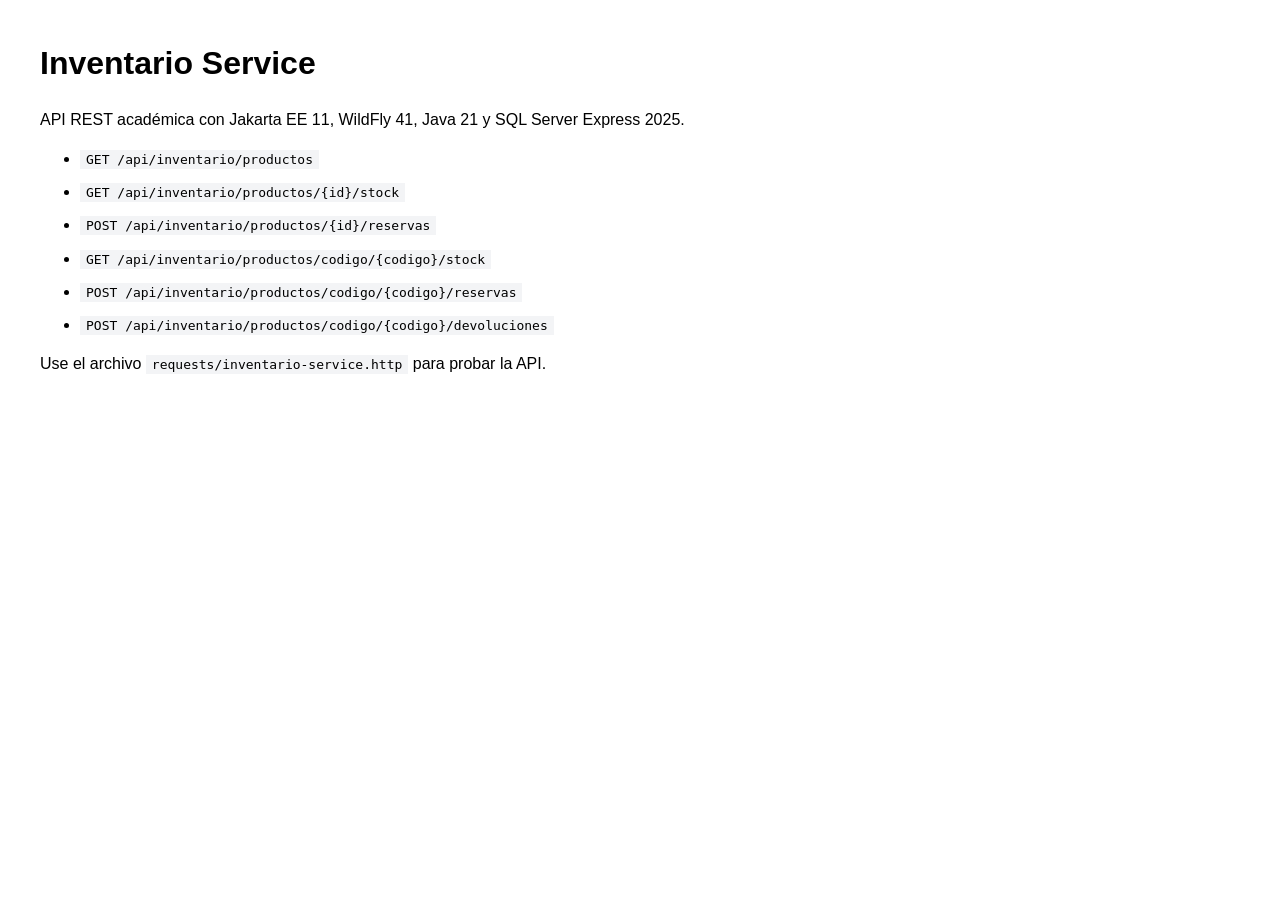
<file: ADVANCED-BUSINESS-APPLICATION-DEVELOPMENT/Sesión 4/inventario-service/src/main/webapp/index.html>
<!DOCTYPE html>
<html lang="es">
<head>
    <meta charset="UTF-8">
    <title>Inventario Service</title>
    <style>
        body { font-family: Arial, sans-serif; margin: 40px; max-width: 950px; line-height: 1.45; }
        code { background: #f3f4f6; padding: 2px 6px; }
        li { margin: 10px 0; }
    </style>
</head>
<body>
<h1>Inventario Service</h1>
<p>API REST académica con Jakarta EE 11, WildFly 41, Java 21 y SQL Server Express 2025.</p>
<ul>
    <li><code>GET /api/inventario/productos</code></li>
    <li><code>GET /api/inventario/productos/{id}/stock</code></li>
    <li><code>POST /api/inventario/productos/{id}/reservas</code></li>
    <li><code>GET /api/inventario/productos/codigo/{codigo}/stock</code></li>
    <li><code>POST /api/inventario/productos/codigo/{codigo}/reservas</code></li>
    <li><code>POST /api/inventario/productos/codigo/{codigo}/devoluciones</code></li>
</ul>
<p>Use el archivo <code>requests/inventario-service.http</code> para probar la API.</p>
</body>
</html>
</file>
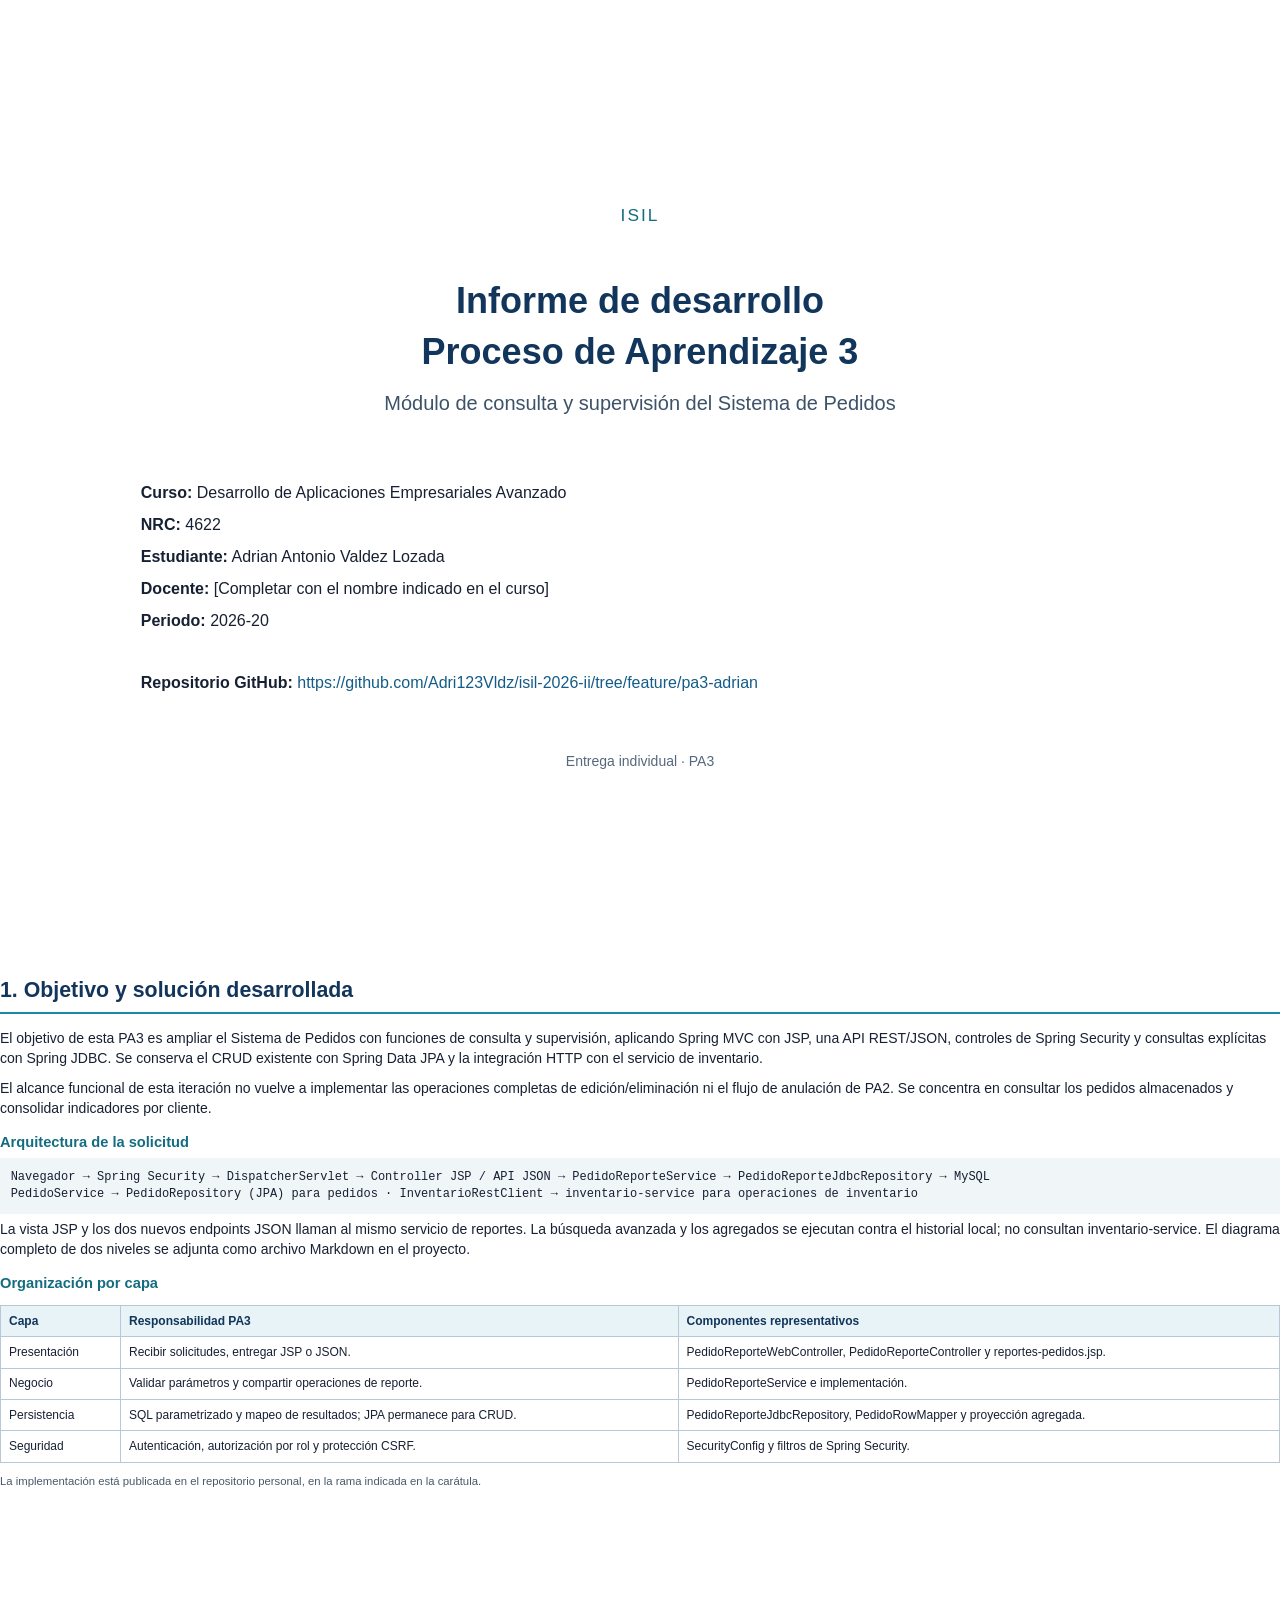
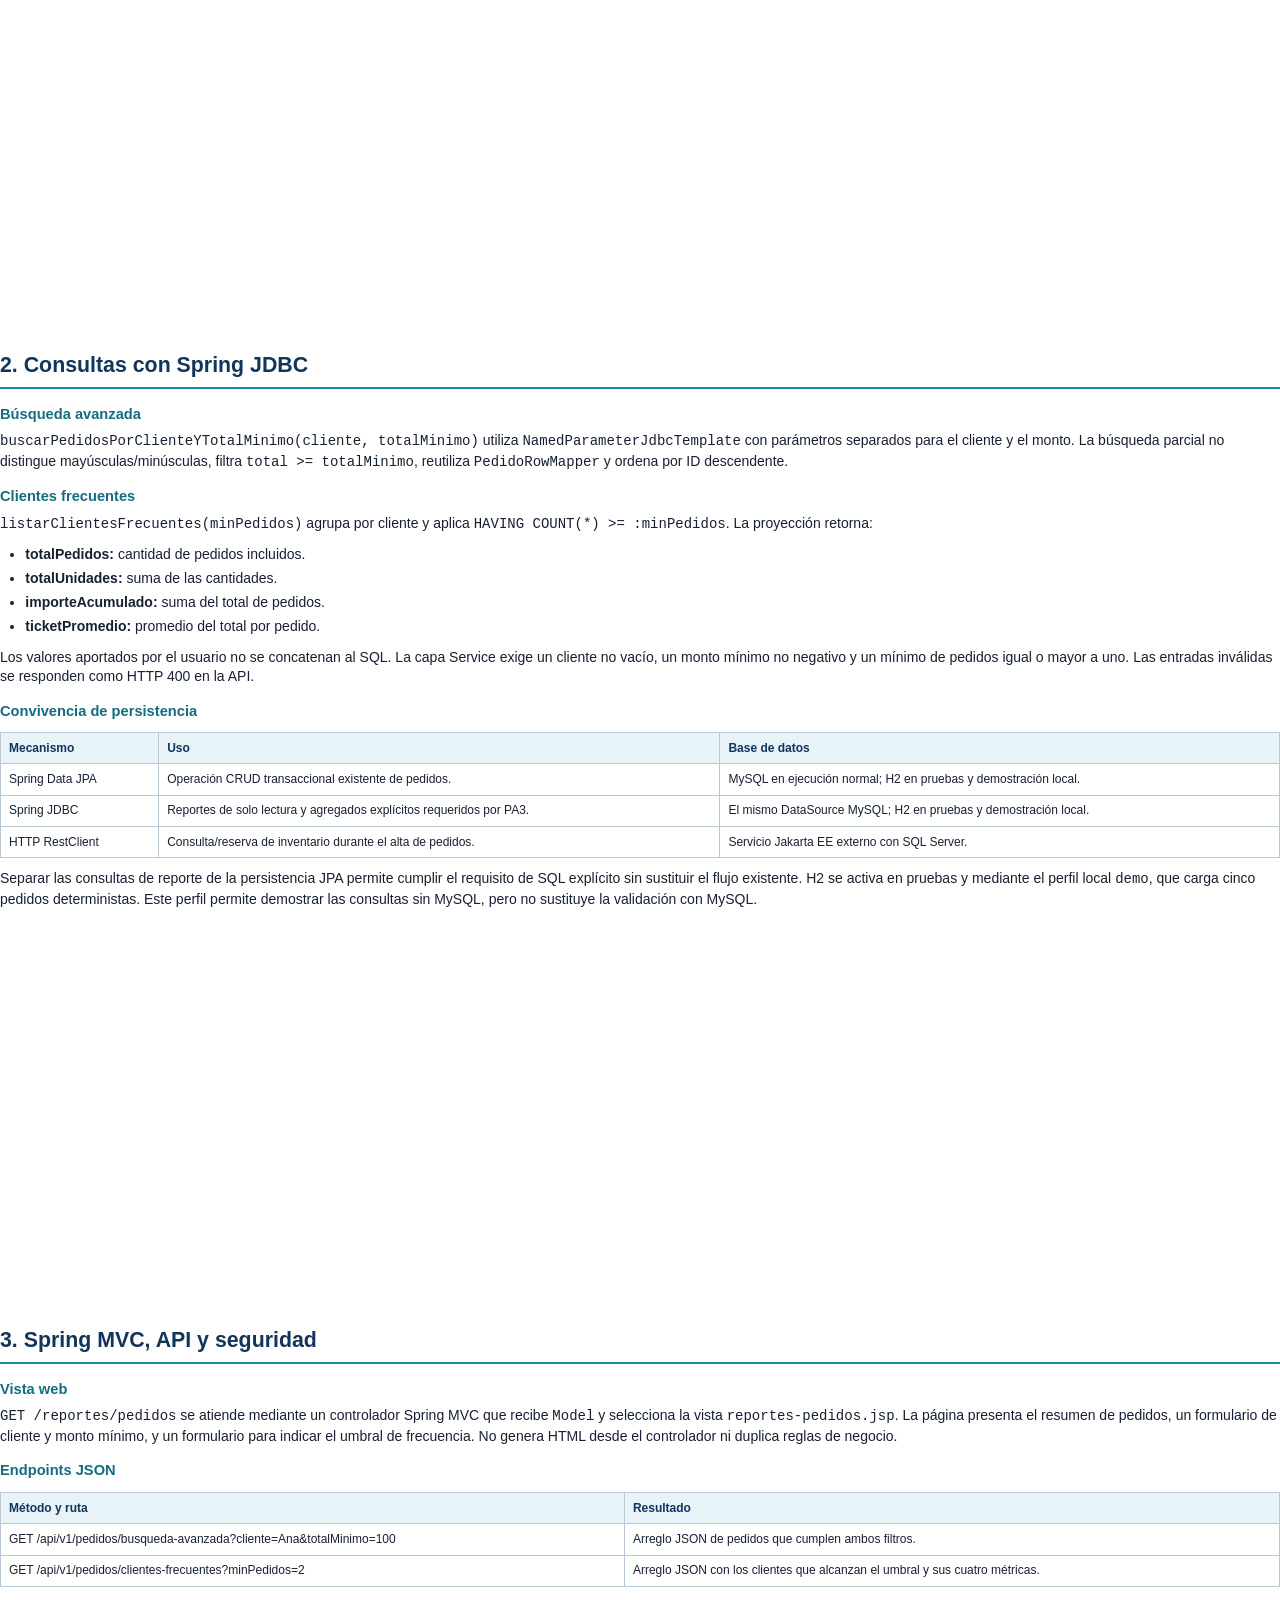
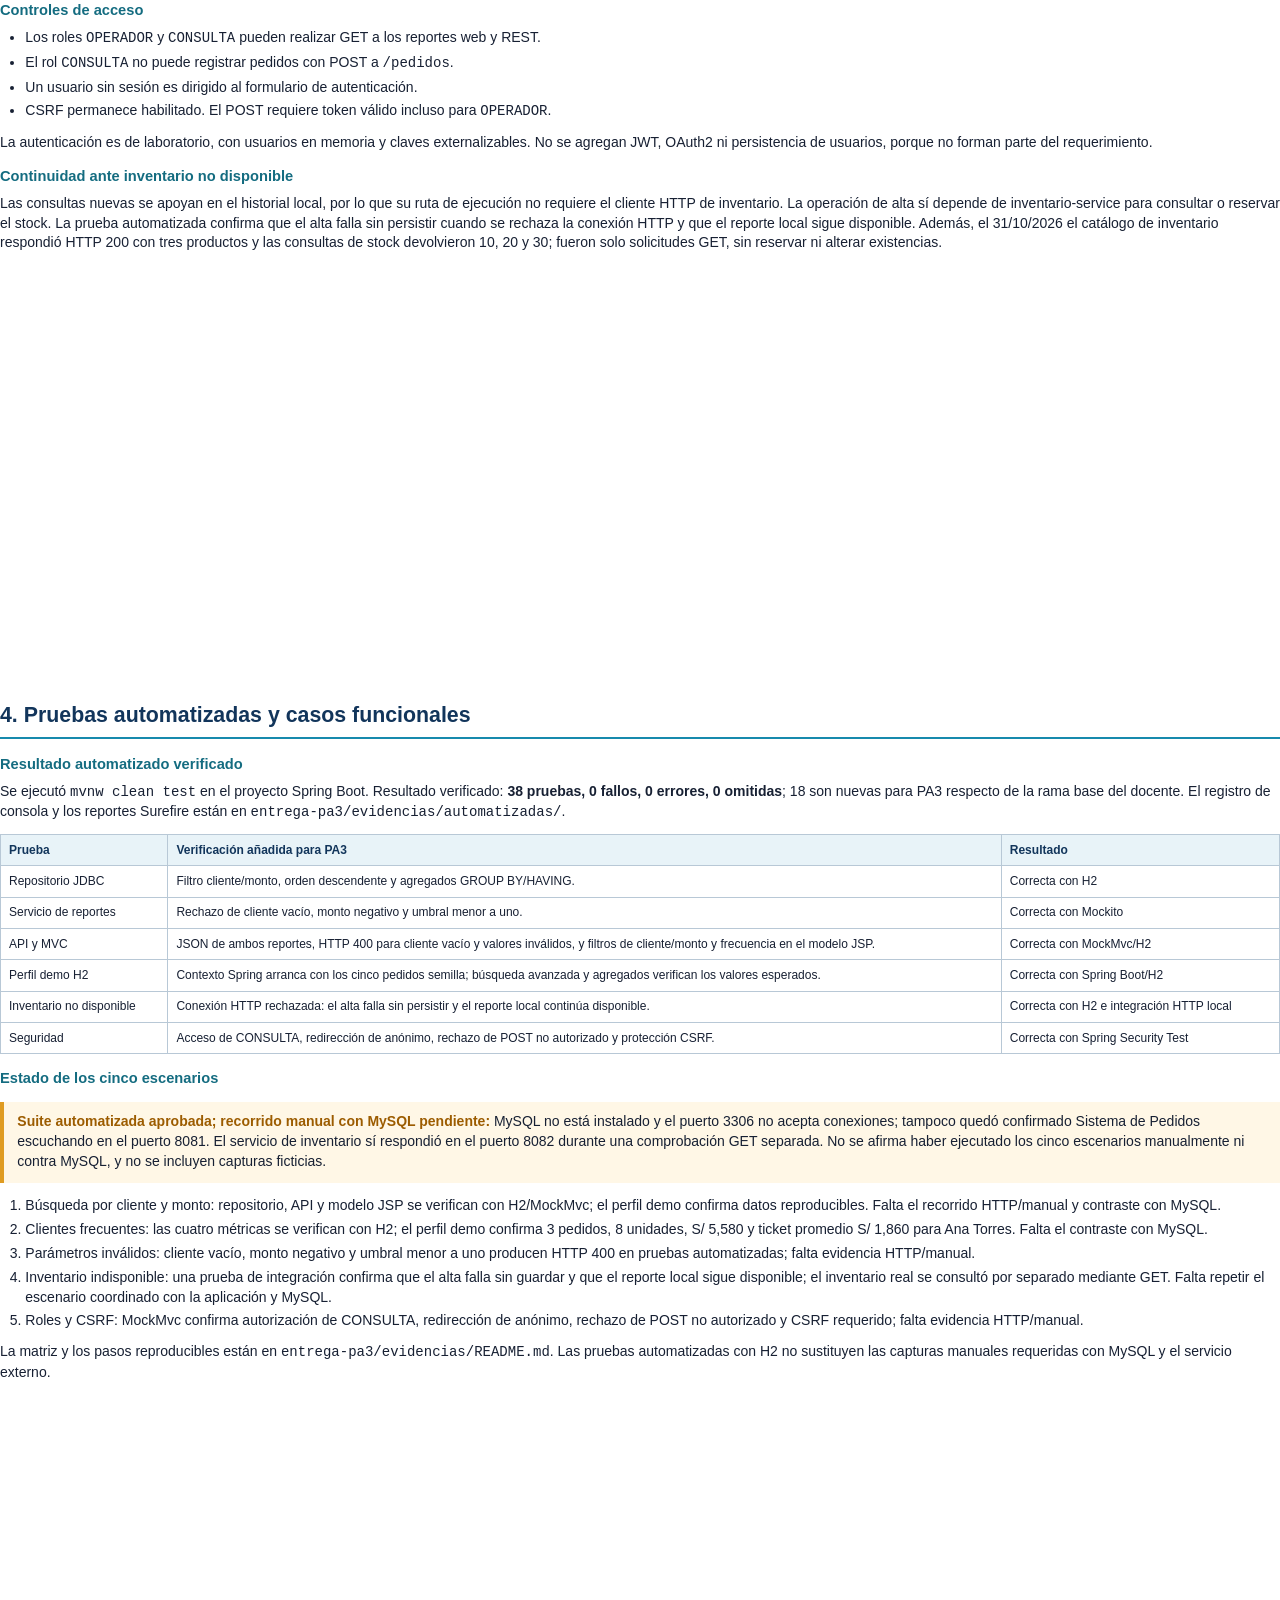
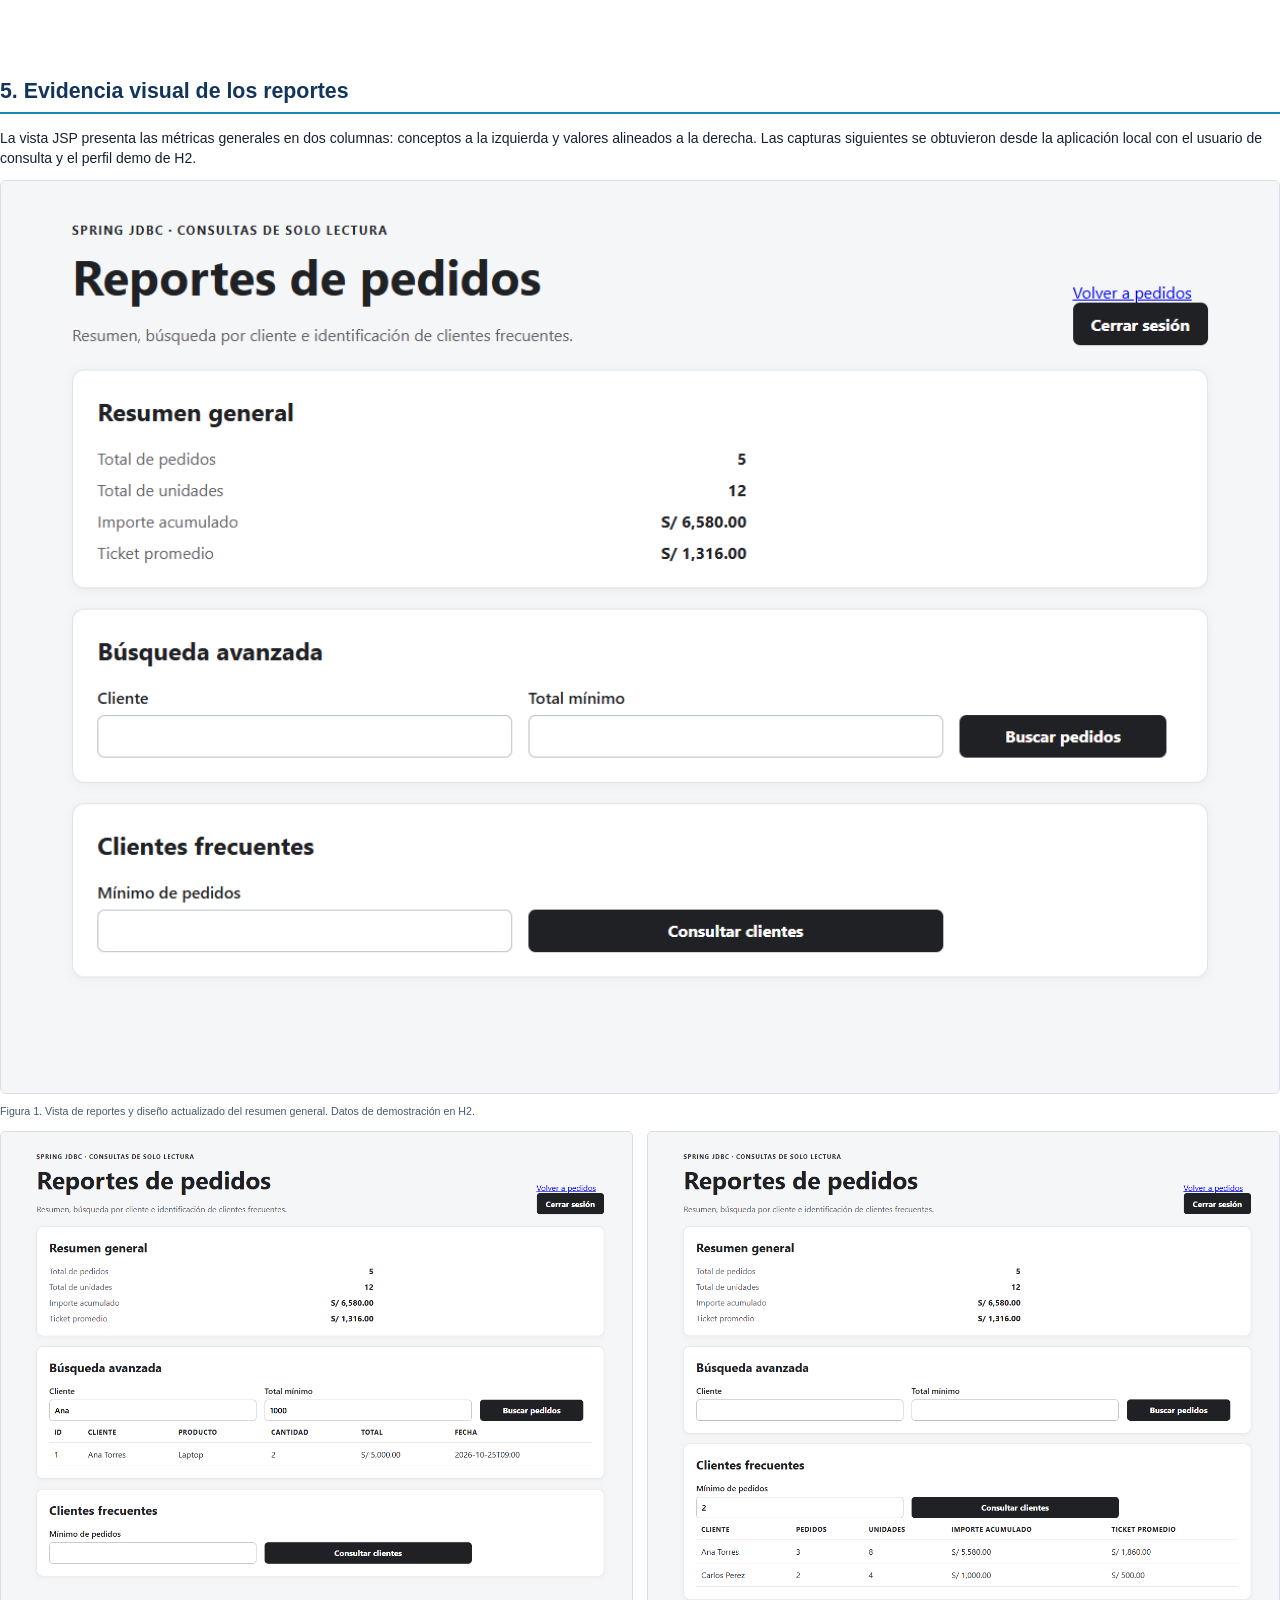
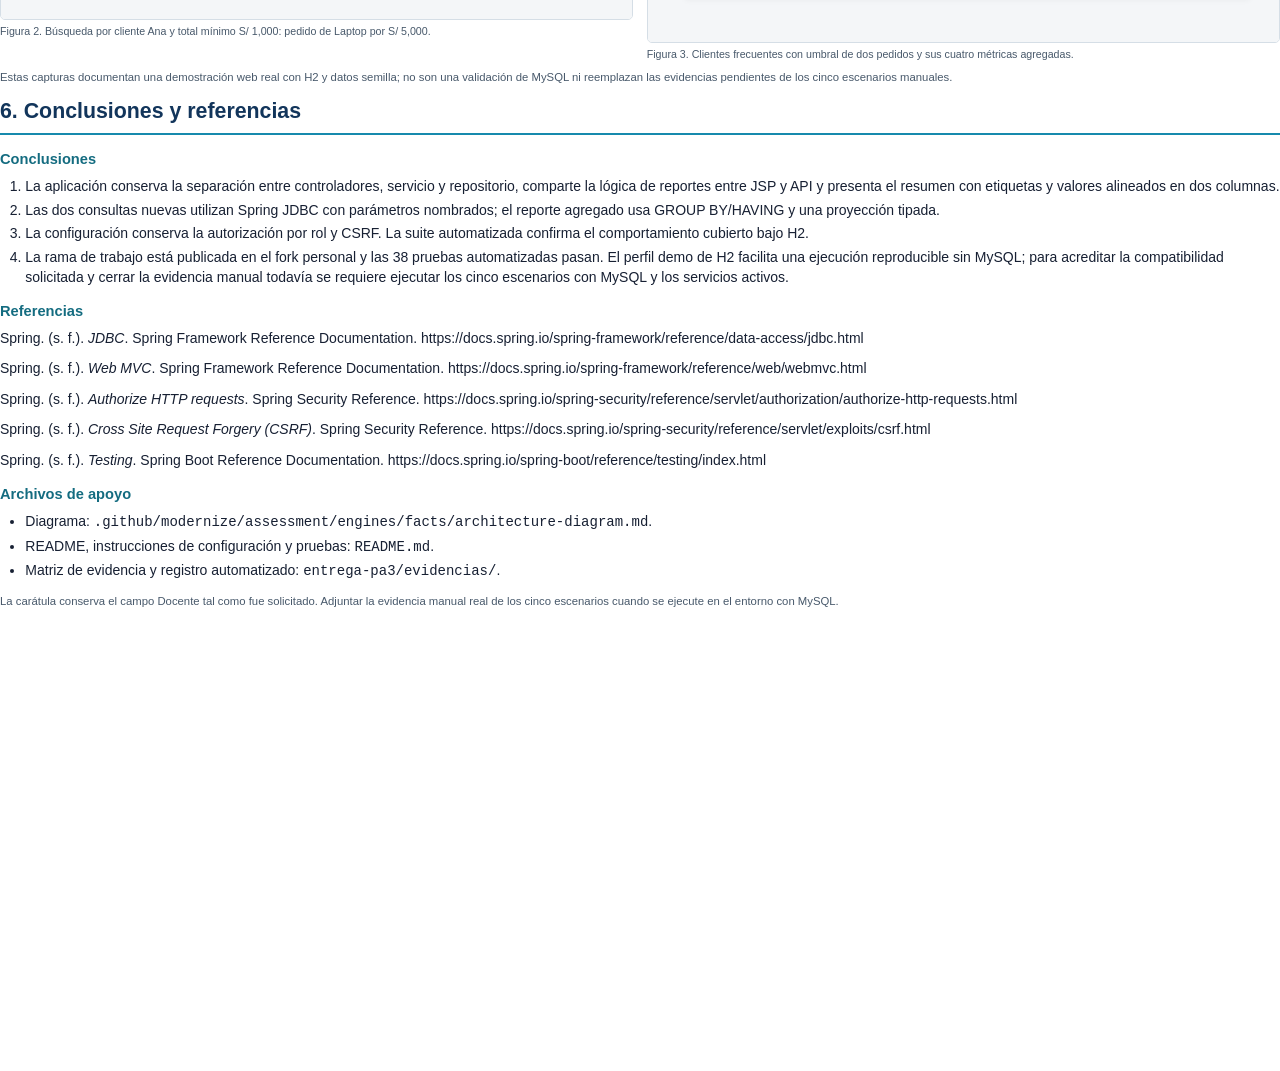
<file: ADVANCED-BUSINESS-APPLICATION-DEVELOPMENT/Sesión 5/sistema-pedidos-springboot/entrega-pa3/Informe_PA3_4622_Valdez_Adrian.html>
<!doctype html>
<html lang="es">
<head>
  <meta charset="utf-8">
  <title>PA3 - Sistema de Pedidos</title>
  <style>
    @page { size: A4; margin: 17mm 18mm 17mm 18mm; }
    * { box-sizing: border-box; }
    body { font: 10.5pt/1.42 Arial, sans-serif; color: #172033; margin: 0; }
    h1 { font-size: 23pt; color: #12355b; margin: 0 0 12pt; }
    h2 { font-size: 16pt; color: #12355b; border-bottom: 2px solid #168aad; padding-bottom: 5pt; margin: 0 0 11pt; }
    h3 { font-size: 11pt; color: #146c80; margin: 10pt 0 4pt; }
    p { margin: 5pt 0 8pt; }
    ul, ol { margin: 5pt 0 8pt; padding-left: 19pt; }
    li { margin: 3pt 0; }
    table { width: 100%; border-collapse: collapse; margin: 8pt 0; font-size: 9pt; }
    th { background: #e8f3f8; color: #12355b; text-align: left; }
    th, td { border: 1px solid #b8c8d6; padding: 5pt 6pt; vertical-align: top; }
    .cover { height: 258mm; display: flex; flex-direction: column; justify-content: center; text-align: center; page-break-after: always; }
    .cover .institution { letter-spacing: 1.5pt; text-transform: uppercase; color: #146c80; font-size: 13pt; }
    .cover h1 { font-size: 27pt; margin: 35pt 0 9pt; }
    .cover .subtitle { font-size: 15pt; color: #3d5268; }
    .cover .meta { margin: 45pt auto 0; text-align: left; width: 78%; font-size: 12pt; line-height: 2; }
    .cover .repo { margin: 22pt auto 0; width: 78%; text-align: left; font-size: 12pt; line-height: 2; overflow-wrap: anywhere; }
    .cover .period { margin-top: 40pt; color: #56697c; }
    .page { min-height: 258mm; page-break-after: always; }
    .page:last-child { page-break-after: auto; }
    .note { border-left: 4px solid #df9b21; background: #fff7e6; padding: 8pt 10pt; margin: 10pt 0; }
    .status { font-weight: bold; color: #9c5c00; }
    .flow { background: #f0f5f8; padding: 8pt; font-family: Consolas, monospace; font-size: 9pt; }
    .evidence-main { width: 100%; height: auto; border: 1px solid #d5dee6; border-radius: 6px; }
    .evidence-pair { display: grid; grid-template-columns: 1fr 1fr; gap: 10pt; margin-top: 9pt; }
    .evidence-pair figure { margin: 0; }
    .evidence-pair img { display: block; width: 100%; height: auto; border: 1px solid #d5dee6; border-radius: 5px; }
    figure { margin: 8pt 0; }
    figcaption { margin-top: 3pt; color: #48596b; font-size: 8pt; }
    a { color: #145c88; text-decoration: none; }
    .small { font-size: 8.5pt; color: #48596b; }
  </style>
</head>
<body>
  <section class="cover">
    <div class="institution">ISIL</div>
    <h1>Informe de desarrollo<br>Proceso de Aprendizaje 3</h1>
    <div class="subtitle">Módulo de consulta y supervisión del Sistema de Pedidos</div>
    <div class="meta">
      <div><strong>Curso:</strong> Desarrollo de Aplicaciones Empresariales Avanzado</div>
      <div><strong>NRC:</strong> 4622</div>
      <div><strong>Estudiante:</strong> Adrian Antonio Valdez Lozada</div>
      <div><strong>Docente:</strong> [Completar con el nombre indicado en el curso]</div>
      <div><strong>Periodo:</strong> 2026-20</div>
    </div>
    <div class="repo">
      <div><strong>Repositorio GitHub:</strong> <a href="https://github.com/Adri123Vldz/isil-2026-ii/tree/feature/pa3-adrian">https://github.com/Adri123Vldz/isil-2026-ii/tree/feature/pa3-adrian</a></div>
    </div>
    <div class="period">Entrega individual · PA3</div>
  </section>

  <section class="page">
    <h2>1. Objetivo y solución desarrollada</h2>
    <p>El objetivo de esta PA3 es ampliar el Sistema de Pedidos con funciones de consulta y supervisión, aplicando Spring MVC con JSP, una API REST/JSON, controles de Spring Security y consultas explícitas con Spring JDBC. Se conserva el CRUD existente con Spring Data JPA y la integración HTTP con el servicio de inventario.</p>
    <p>El alcance funcional de esta iteración no vuelve a implementar las operaciones completas de edición/eliminación ni el flujo de anulación de PA2. Se concentra en consultar los pedidos almacenados y consolidar indicadores por cliente.</p>
    <h3>Arquitectura de la solicitud</h3>
    <div class="flow">Navegador → Spring Security → DispatcherServlet → Controller JSP / API JSON → PedidoReporteService → PedidoReporteJdbcRepository → MySQL<br>PedidoService → PedidoRepository (JPA) para pedidos · InventarioRestClient → inventario-service para operaciones de inventario</div>
    <p>La vista JSP y los dos nuevos endpoints JSON llaman al mismo servicio de reportes. La búsqueda avanzada y los agregados se ejecutan contra el historial local; no consultan inventario-service. El diagrama completo de dos niveles se adjunta como archivo Markdown en el proyecto.</p>
    <h3>Organización por capa</h3>
    <table>
      <thead><tr><th>Capa</th><th>Responsabilidad PA3</th><th>Componentes representativos</th></tr></thead>
      <tbody>
        <tr><td>Presentación</td><td>Recibir solicitudes, entregar JSP o JSON.</td><td>PedidoReporteWebController, PedidoReporteController y reportes-pedidos.jsp.</td></tr>
        <tr><td>Negocio</td><td>Validar parámetros y compartir operaciones de reporte.</td><td>PedidoReporteService e implementación.</td></tr>
        <tr><td>Persistencia</td><td>SQL parametrizado y mapeo de resultados; JPA permanece para CRUD.</td><td>PedidoReporteJdbcRepository, PedidoRowMapper y proyección agregada.</td></tr>
        <tr><td>Seguridad</td><td>Autenticación, autorización por rol y protección CSRF.</td><td>SecurityConfig y filtros de Spring Security.</td></tr>
      </tbody>
    </table>
    <p class="small">La implementación está publicada en el repositorio personal, en la rama indicada en la carátula.</p>
  </section>

  <section class="page">
    <h2>2. Consultas con Spring JDBC</h2>
    <h3>Búsqueda avanzada</h3>
    <p><code>buscarPedidosPorClienteYTotalMinimo(cliente, totalMinimo)</code> utiliza <code>NamedParameterJdbcTemplate</code> con parámetros separados para el cliente y el monto. La búsqueda parcial no distingue mayúsculas/minúsculas, filtra <code>total &gt;= totalMinimo</code>, reutiliza <code>PedidoRowMapper</code> y ordena por ID descendente.</p>
    <h3>Clientes frecuentes</h3>
    <p><code>listarClientesFrecuentes(minPedidos)</code> agrupa por cliente y aplica <code>HAVING COUNT(*) &gt;= :minPedidos</code>. La proyección retorna:</p>
    <ul>
      <li><strong>totalPedidos:</strong> cantidad de pedidos incluidos.</li>
      <li><strong>totalUnidades:</strong> suma de las cantidades.</li>
      <li><strong>importeAcumulado:</strong> suma del total de pedidos.</li>
      <li><strong>ticketPromedio:</strong> promedio del total por pedido.</li>
    </ul>
    <p>Los valores aportados por el usuario no se concatenan al SQL. La capa Service exige un cliente no vacío, un monto mínimo no negativo y un mínimo de pedidos igual o mayor a uno. Las entradas inválidas se responden como HTTP 400 en la API.</p>
    <h3>Convivencia de persistencia</h3>
    <table>
      <thead><tr><th>Mecanismo</th><th>Uso</th><th>Base de datos</th></tr></thead>
      <tbody>
        <tr><td>Spring Data JPA</td><td>Operación CRUD transaccional existente de pedidos.</td><td>MySQL en ejecución normal; H2 en pruebas y demostración local.</td></tr>
        <tr><td>Spring JDBC</td><td>Reportes de solo lectura y agregados explícitos requeridos por PA3.</td><td>El mismo DataSource MySQL; H2 en pruebas y demostración local.</td></tr>
        <tr><td>HTTP RestClient</td><td>Consulta/reserva de inventario durante el alta de pedidos.</td><td>Servicio Jakarta EE externo con SQL Server.</td></tr>
      </tbody>
    </table>
    <p>Separar las consultas de reporte de la persistencia JPA permite cumplir el requisito de SQL explícito sin sustituir el flujo existente. H2 se activa en pruebas y mediante el perfil local <code>demo</code>, que carga cinco pedidos deterministas. Este perfil permite demostrar las consultas sin MySQL, pero no sustituye la validación con MySQL.</p>
  </section>

  <section class="page">
    <h2>3. Spring MVC, API y seguridad</h2>
    <h3>Vista web</h3>
    <p><code>GET /reportes/pedidos</code> se atiende mediante un controlador Spring MVC que recibe <code>Model</code> y selecciona la vista <code>reportes-pedidos.jsp</code>. La página presenta el resumen de pedidos, un formulario de cliente y monto mínimo, y un formulario para indicar el umbral de frecuencia. No genera HTML desde el controlador ni duplica reglas de negocio.</p>
    <h3>Endpoints JSON</h3>
    <table>
      <thead><tr><th>Método y ruta</th><th>Resultado</th></tr></thead>
      <tbody>
        <tr><td>GET /api/v1/pedidos/busqueda-avanzada?cliente=Ana&amp;totalMinimo=100</td><td>Arreglo JSON de pedidos que cumplen ambos filtros.</td></tr>
        <tr><td>GET /api/v1/pedidos/clientes-frecuentes?minPedidos=2</td><td>Arreglo JSON con los clientes que alcanzan el umbral y sus cuatro métricas.</td></tr>
      </tbody>
    </table>
    <h3>Controles de acceso</h3>
    <ul>
      <li>Los roles <code>OPERADOR</code> y <code>CONSULTA</code> pueden realizar GET a los reportes web y REST.</li>
      <li>El rol <code>CONSULTA</code> no puede registrar pedidos con POST a <code>/pedidos</code>.</li>
      <li>Un usuario sin sesión es dirigido al formulario de autenticación.</li>
      <li>CSRF permanece habilitado. El POST requiere token válido incluso para <code>OPERADOR</code>.</li>
    </ul>
    <p>La autenticación es de laboratorio, con usuarios en memoria y claves externalizables. No se agregan JWT, OAuth2 ni persistencia de usuarios, porque no forman parte del requerimiento.</p>
    <h3>Continuidad ante inventario no disponible</h3>
    <p>Las consultas nuevas se apoyan en el historial local, por lo que su ruta de ejecución no requiere el cliente HTTP de inventario. La operación de alta sí depende de inventario-service para consultar o reservar el stock. La prueba automatizada confirma que el alta falla sin persistir cuando se rechaza la conexión HTTP y que el reporte local sigue disponible. Además, el 31/10/2026 el catálogo de inventario respondió HTTP 200 con tres productos y las consultas de stock devolvieron 10, 20 y 30; fueron solo solicitudes GET, sin reservar ni alterar existencias.</p>
  </section>

  <section class="page">
    <h2>4. Pruebas automatizadas y casos funcionales</h2>
    <h3>Resultado automatizado verificado</h3>
    <p>Se ejecutó <code>mvnw clean test</code> en el proyecto Spring Boot. Resultado verificado: <strong>38 pruebas, 0 fallos, 0 errores, 0 omitidas</strong>; 18 son nuevas para PA3 respecto de la rama base del docente. El registro de consola y los reportes Surefire están en <code>entrega-pa3/evidencias/automatizadas/</code>.</p>
    <table>
      <thead><tr><th>Prueba</th><th>Verificación añadida para PA3</th><th>Resultado</th></tr></thead>
      <tbody>
        <tr><td>Repositorio JDBC</td><td>Filtro cliente/monto, orden descendente y agregados GROUP BY/HAVING.</td><td>Correcta con H2</td></tr>
        <tr><td>Servicio de reportes</td><td>Rechazo de cliente vacío, monto negativo y umbral menor a uno.</td><td>Correcta con Mockito</td></tr>
        <tr><td>API y MVC</td><td>JSON de ambos reportes, HTTP 400 para cliente vacío y valores inválidos, y filtros de cliente/monto y frecuencia en el modelo JSP.</td><td>Correcta con MockMvc/H2</td></tr>
        <tr><td>Perfil demo H2</td><td>Contexto Spring arranca con los cinco pedidos semilla; búsqueda avanzada y agregados verifican los valores esperados.</td><td>Correcta con Spring Boot/H2</td></tr>
        <tr><td>Inventario no disponible</td><td>Conexión HTTP rechazada: el alta falla sin persistir y el reporte local continúa disponible.</td><td>Correcta con H2 e integración HTTP local</td></tr>
        <tr><td>Seguridad</td><td>Acceso de CONSULTA, redirección de anónimo, rechazo de POST no autorizado y protección CSRF.</td><td>Correcta con Spring Security Test</td></tr>
      </tbody>
    </table>
    <h3>Estado de los cinco escenarios</h3>
    <div class="note"><span class="status">Suite automatizada aprobada; recorrido manual con MySQL pendiente:</span> MySQL no está instalado y el puerto 3306 no acepta conexiones; tampoco quedó confirmado Sistema de Pedidos escuchando en el puerto 8081. El servicio de inventario sí respondió en el puerto 8082 durante una comprobación GET separada. No se afirma haber ejecutado los cinco escenarios manualmente ni contra MySQL, y no se incluyen capturas ficticias.</div>
    <ol>
      <li>Búsqueda por cliente y monto: repositorio, API y modelo JSP se verifican con H2/MockMvc; el perfil demo confirma datos reproducibles. Falta el recorrido HTTP/manual y contraste con MySQL.</li>
      <li>Clientes frecuentes: las cuatro métricas se verifican con H2; el perfil demo confirma 3 pedidos, 8 unidades, S/ 5,580 y ticket promedio S/ 1,860 para Ana Torres. Falta el contraste con MySQL.</li>
      <li>Parámetros inválidos: cliente vacío, monto negativo y umbral menor a uno producen HTTP 400 en pruebas automatizadas; falta evidencia HTTP/manual.</li>
      <li>Inventario indisponible: una prueba de integración confirma que el alta falla sin guardar y que el reporte local sigue disponible; el inventario real se consultó por separado mediante GET. Falta repetir el escenario coordinado con la aplicación y MySQL.</li>
      <li>Roles y CSRF: MockMvc confirma autorización de CONSULTA, redirección de anónimo, rechazo de POST no autorizado y CSRF requerido; falta evidencia HTTP/manual.</li>
    </ol>
    <p>La matriz y los pasos reproducibles están en <code>entrega-pa3/evidencias/README.md</code>. Las pruebas automatizadas con H2 no sustituyen las capturas manuales requeridas con MySQL y el servicio externo.</p>
  </section>

  <section class="page">
    <h2>5. Evidencia visual de los reportes</h2>
    <p>La vista JSP presenta las métricas generales en dos columnas: conceptos a la izquierda y valores alineados a la derecha. Las capturas siguientes se obtuvieron desde la aplicación local con el usuario de consulta y el perfil demo de H2.</p>
    <figure>
      <img class="evidence-main" src="evidencias/demostracion-h2/resumen-general.png" alt="Vista JSP de reportes con el resumen general en dos columnas">
      <figcaption>Figura 1. Vista de reportes y diseño actualizado del resumen general. Datos de demostración en H2.</figcaption>
    </figure>
    <div class="evidence-pair">
      <figure>
        <img src="evidencias/demostracion-h2/busqueda-cliente-monto.png" alt="Resultado de búsqueda de pedidos de Ana con total mínimo 1000">
        <figcaption>Figura 2. Búsqueda por cliente Ana y total mínimo S/ 1,000: pedido de Laptop por S/ 5,000.</figcaption>
      </figure>
      <figure>
        <img src="evidencias/demostracion-h2/clientes-frecuentes.png" alt="Clientes frecuentes con mínimo de dos pedidos">
        <figcaption>Figura 3. Clientes frecuentes con umbral de dos pedidos y sus cuatro métricas agregadas.</figcaption>
      </figure>
    </div>
    <p class="small">Estas capturas documentan una demostración web real con H2 y datos semilla; no son una validación de MySQL ni reemplazan las evidencias pendientes de los cinco escenarios manuales.</p>
  </section>

  <section class="page">
    <h2>6. Conclusiones y referencias</h2>
    <h3>Conclusiones</h3>
    <ol>
      <li>La aplicación conserva la separación entre controladores, servicio y repositorio, comparte la lógica de reportes entre JSP y API y presenta el resumen con etiquetas y valores alineados en dos columnas.</li>
      <li>Las dos consultas nuevas utilizan Spring JDBC con parámetros nombrados; el reporte agregado usa GROUP BY/HAVING y una proyección tipada.</li>
      <li>La configuración conserva la autorización por rol y CSRF. La suite automatizada confirma el comportamiento cubierto bajo H2.</li>
      <li>La rama de trabajo está publicada en el fork personal y las 38 pruebas automatizadas pasan. El perfil demo de H2 facilita una ejecución reproducible sin MySQL; para acreditar la compatibilidad solicitada y cerrar la evidencia manual todavía se requiere ejecutar los cinco escenarios con MySQL y los servicios activos.</li>
    </ol>
    <h3>Referencias</h3>
    <p>Spring. (s. f.). <em>JDBC</em>. Spring Framework Reference Documentation. https://docs.spring.io/spring-framework/reference/data-access/jdbc.html</p>
    <p>Spring. (s. f.). <em>Web MVC</em>. Spring Framework Reference Documentation. https://docs.spring.io/spring-framework/reference/web/webmvc.html</p>
    <p>Spring. (s. f.). <em>Authorize HTTP requests</em>. Spring Security Reference. https://docs.spring.io/spring-security/reference/servlet/authorization/authorize-http-requests.html</p>
    <p>Spring. (s. f.). <em>Cross Site Request Forgery (CSRF)</em>. Spring Security Reference. https://docs.spring.io/spring-security/reference/servlet/exploits/csrf.html</p>
    <p>Spring. (s. f.). <em>Testing</em>. Spring Boot Reference Documentation. https://docs.spring.io/spring-boot/reference/testing/index.html</p>
    <h3>Archivos de apoyo</h3>
    <ul>
      <li>Diagrama: <code>.github/modernize/assessment/engines/facts/architecture-diagram.md</code>.</li>
      <li>README, instrucciones de configuración y pruebas: <code>README.md</code>.</li>
      <li>Matriz de evidencia y registro automatizado: <code>entrega-pa3/evidencias/</code>.</li>
    </ul>
    <p class="small">La carátula conserva el campo Docente tal como fue solicitado. Adjuntar la evidencia manual real de los cinco escenarios cuando se ejecute en el entorno con MySQL.</p>
  </section>
</body>
</html>
</file>
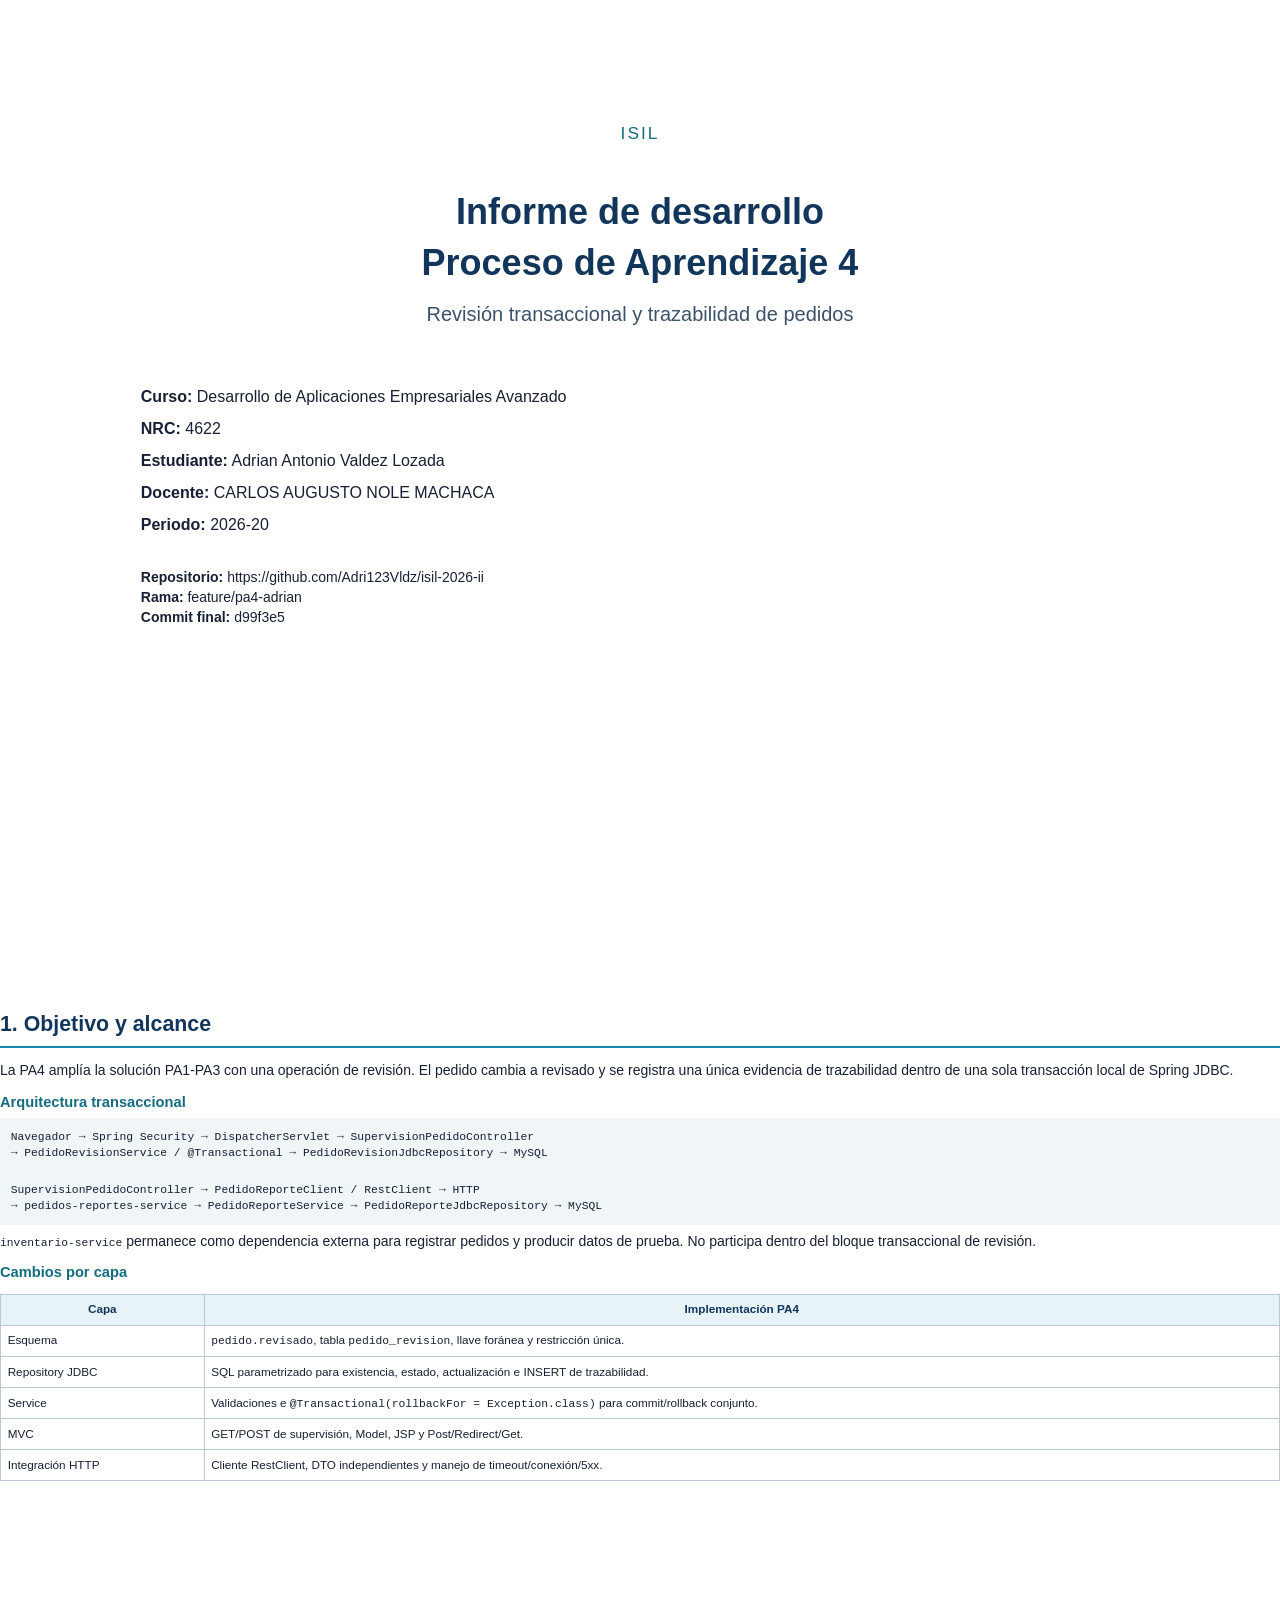
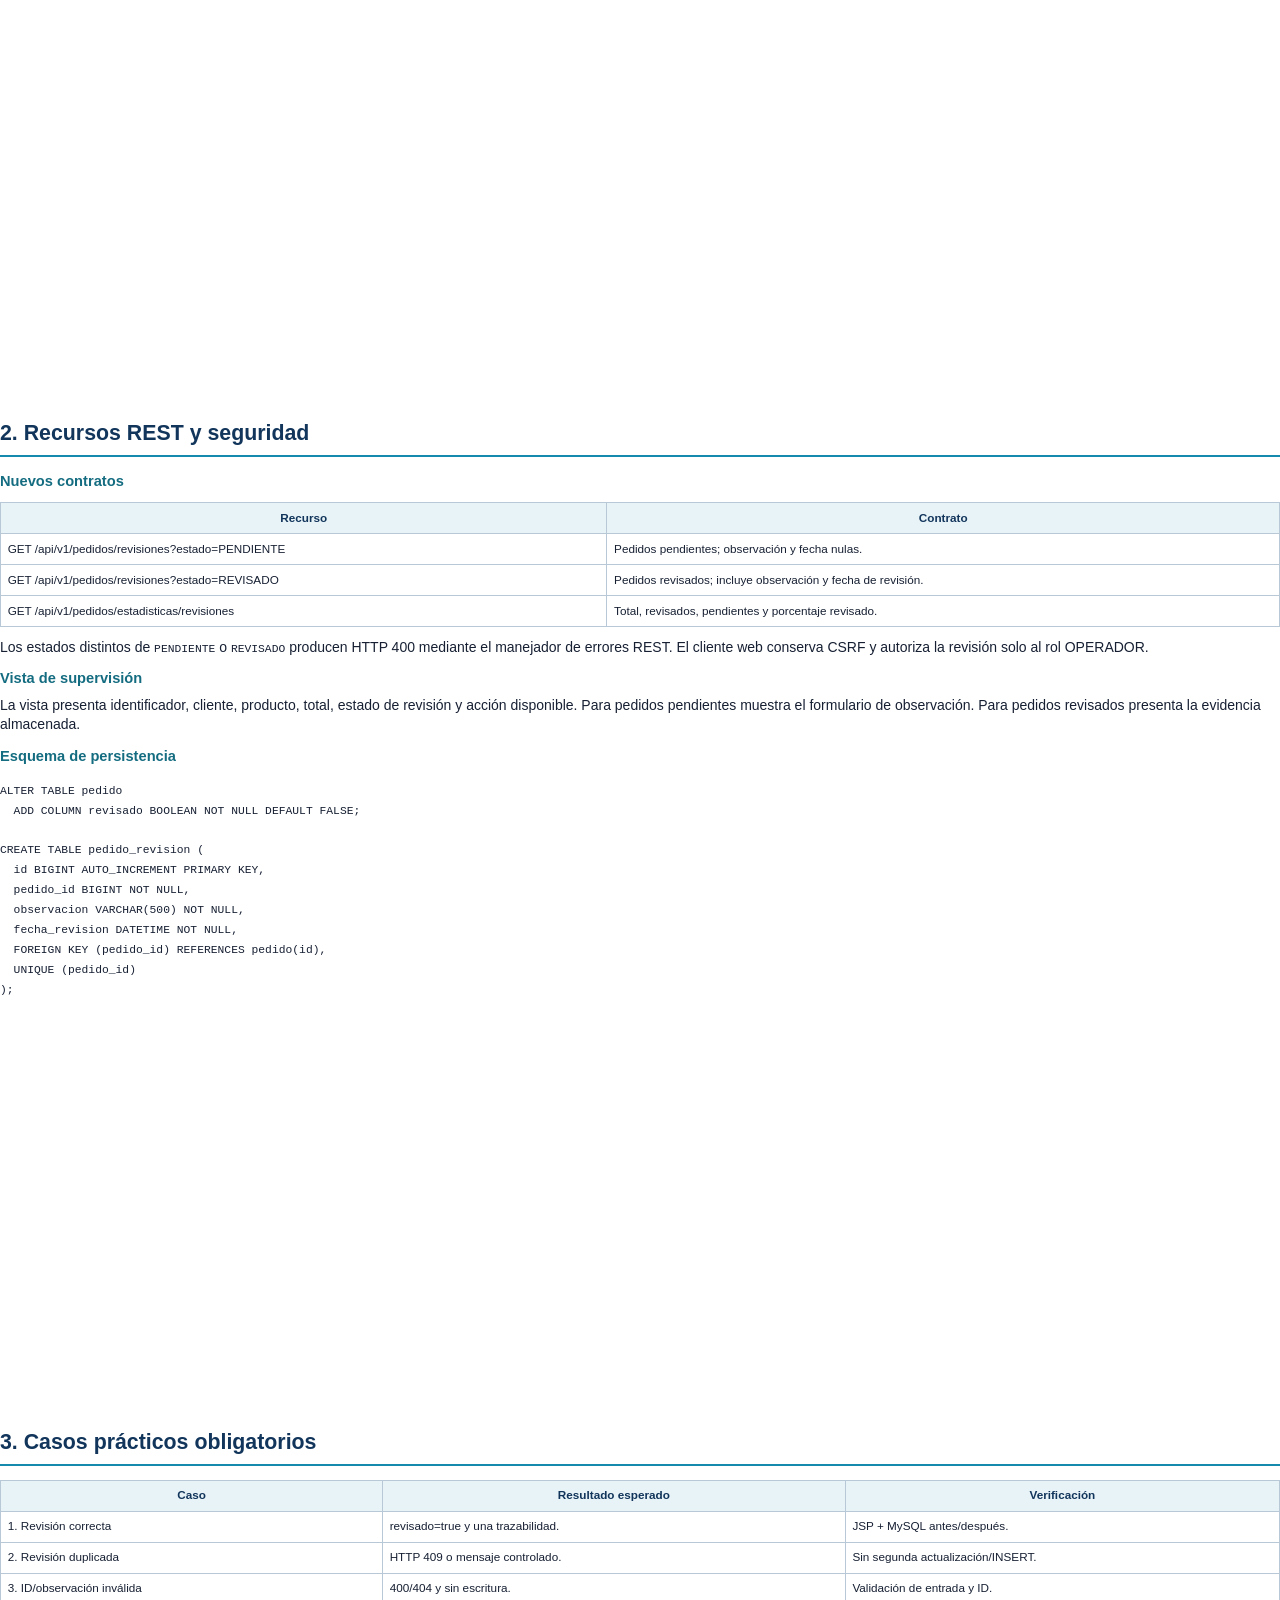
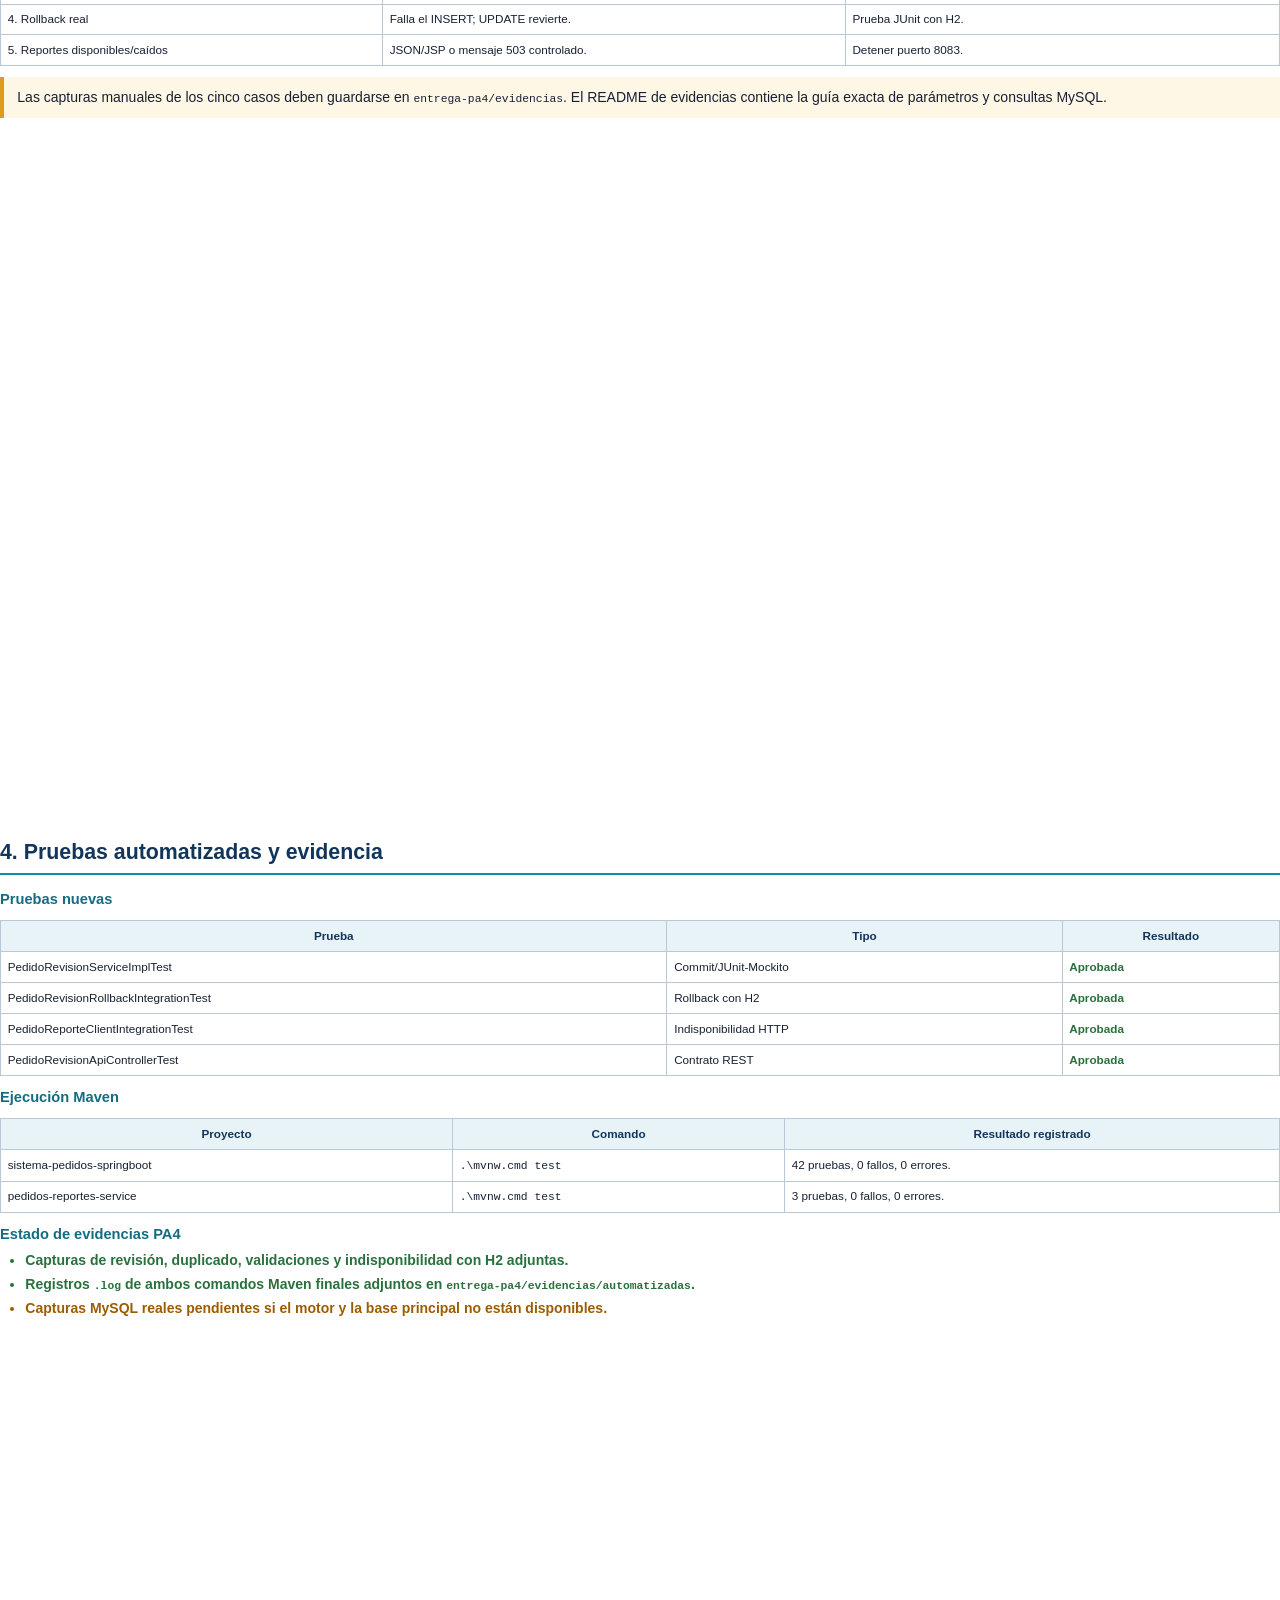
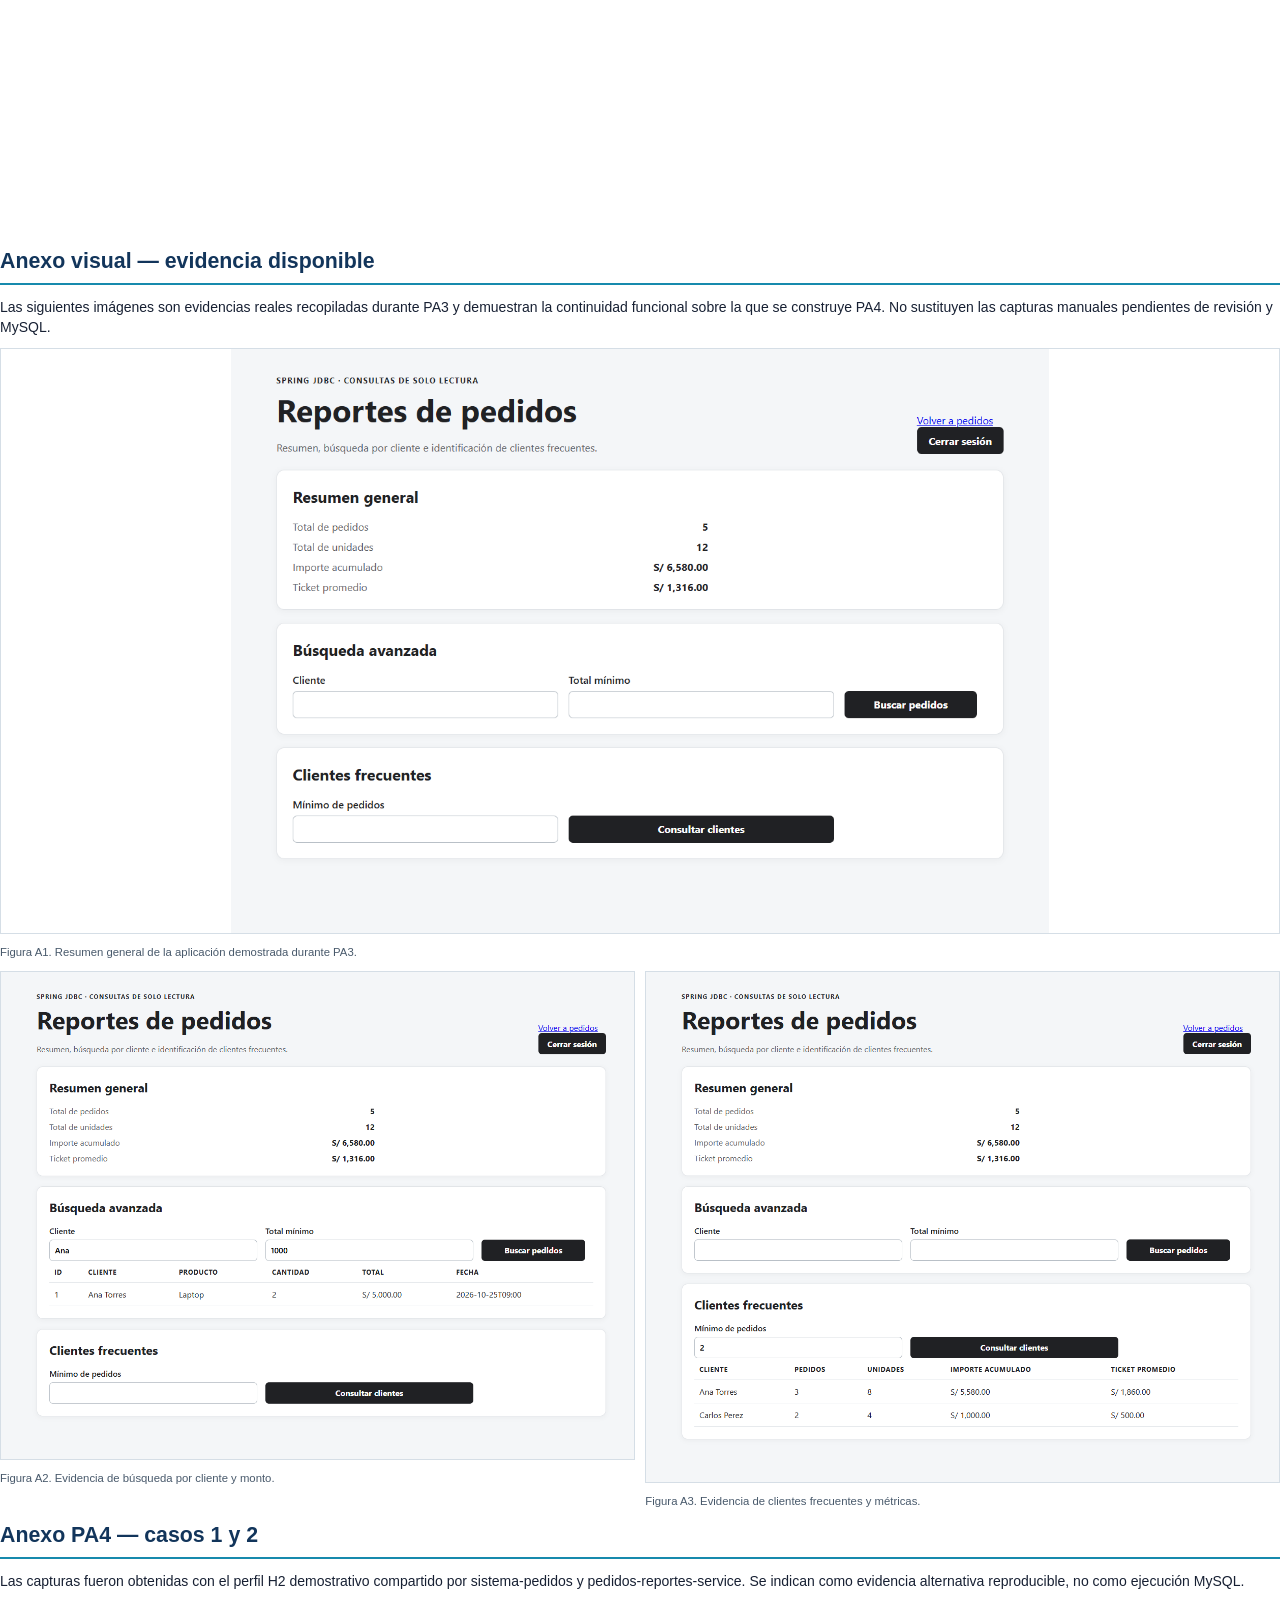
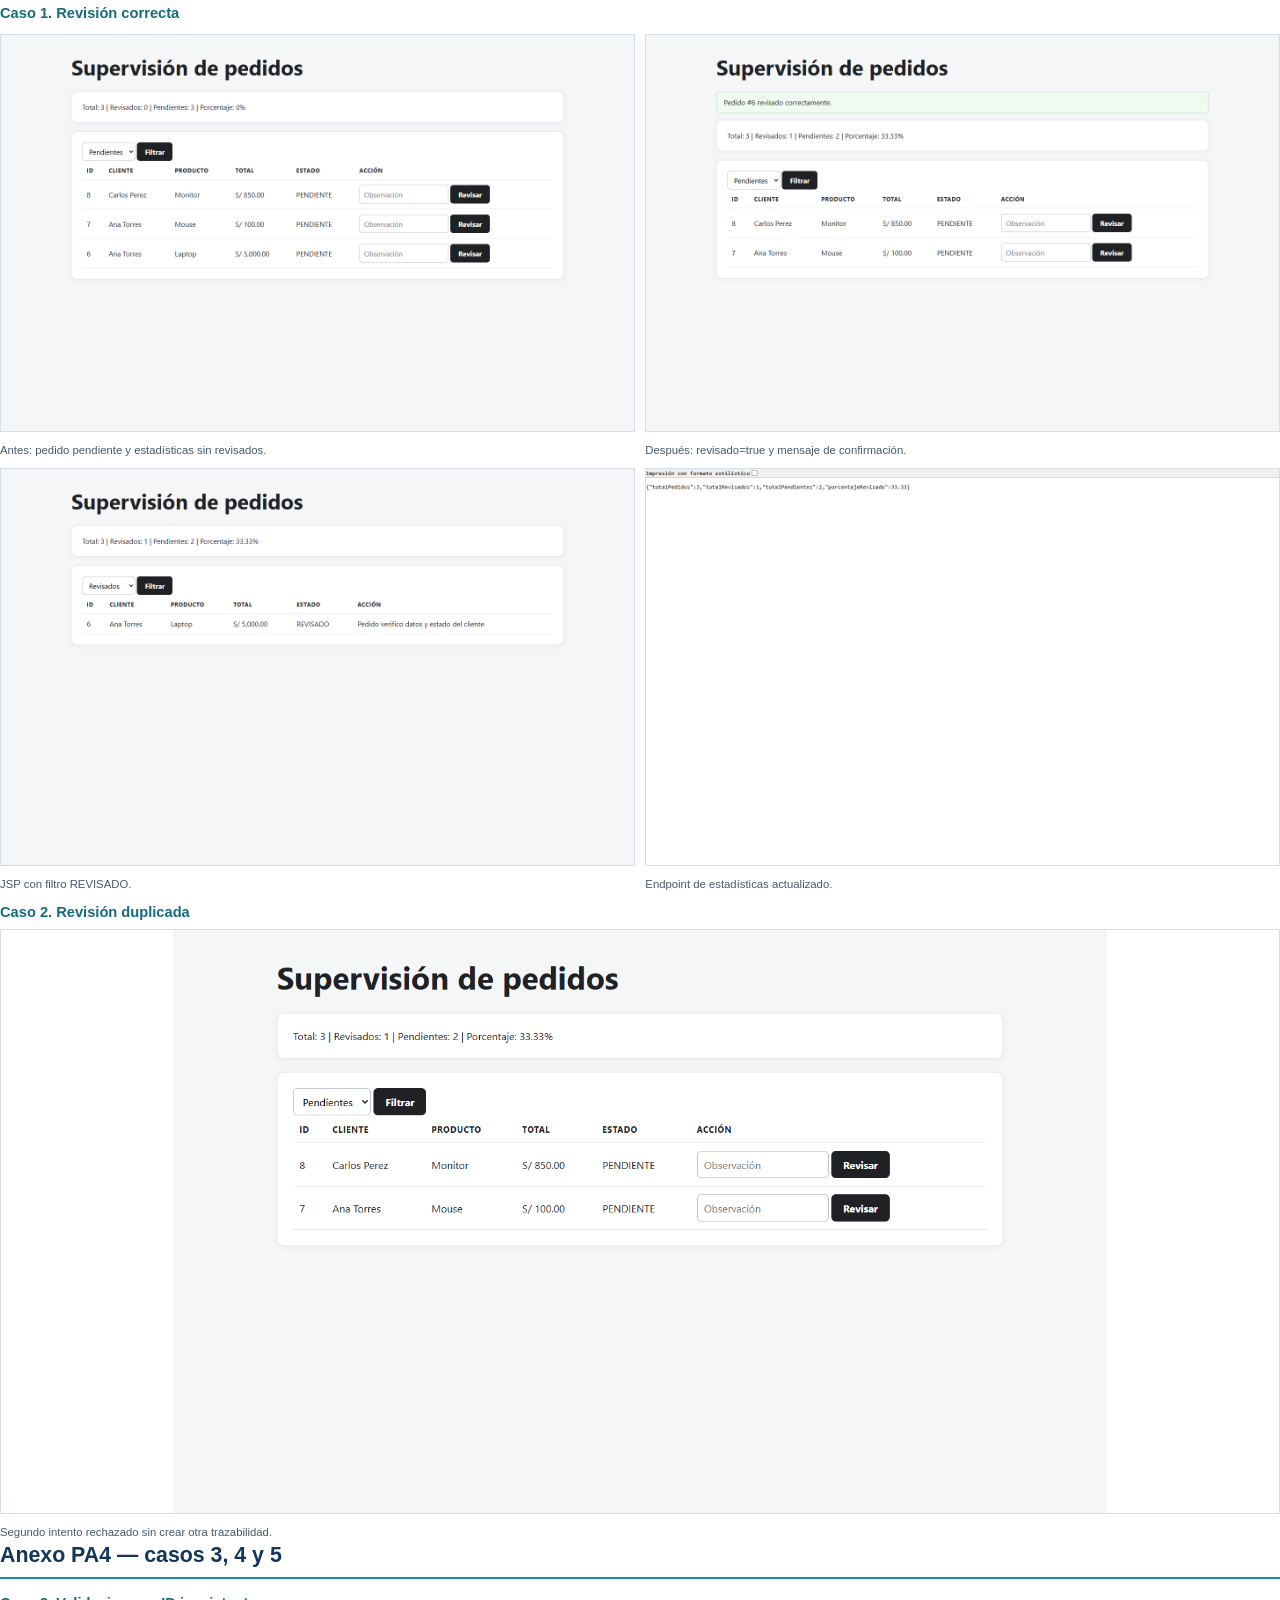
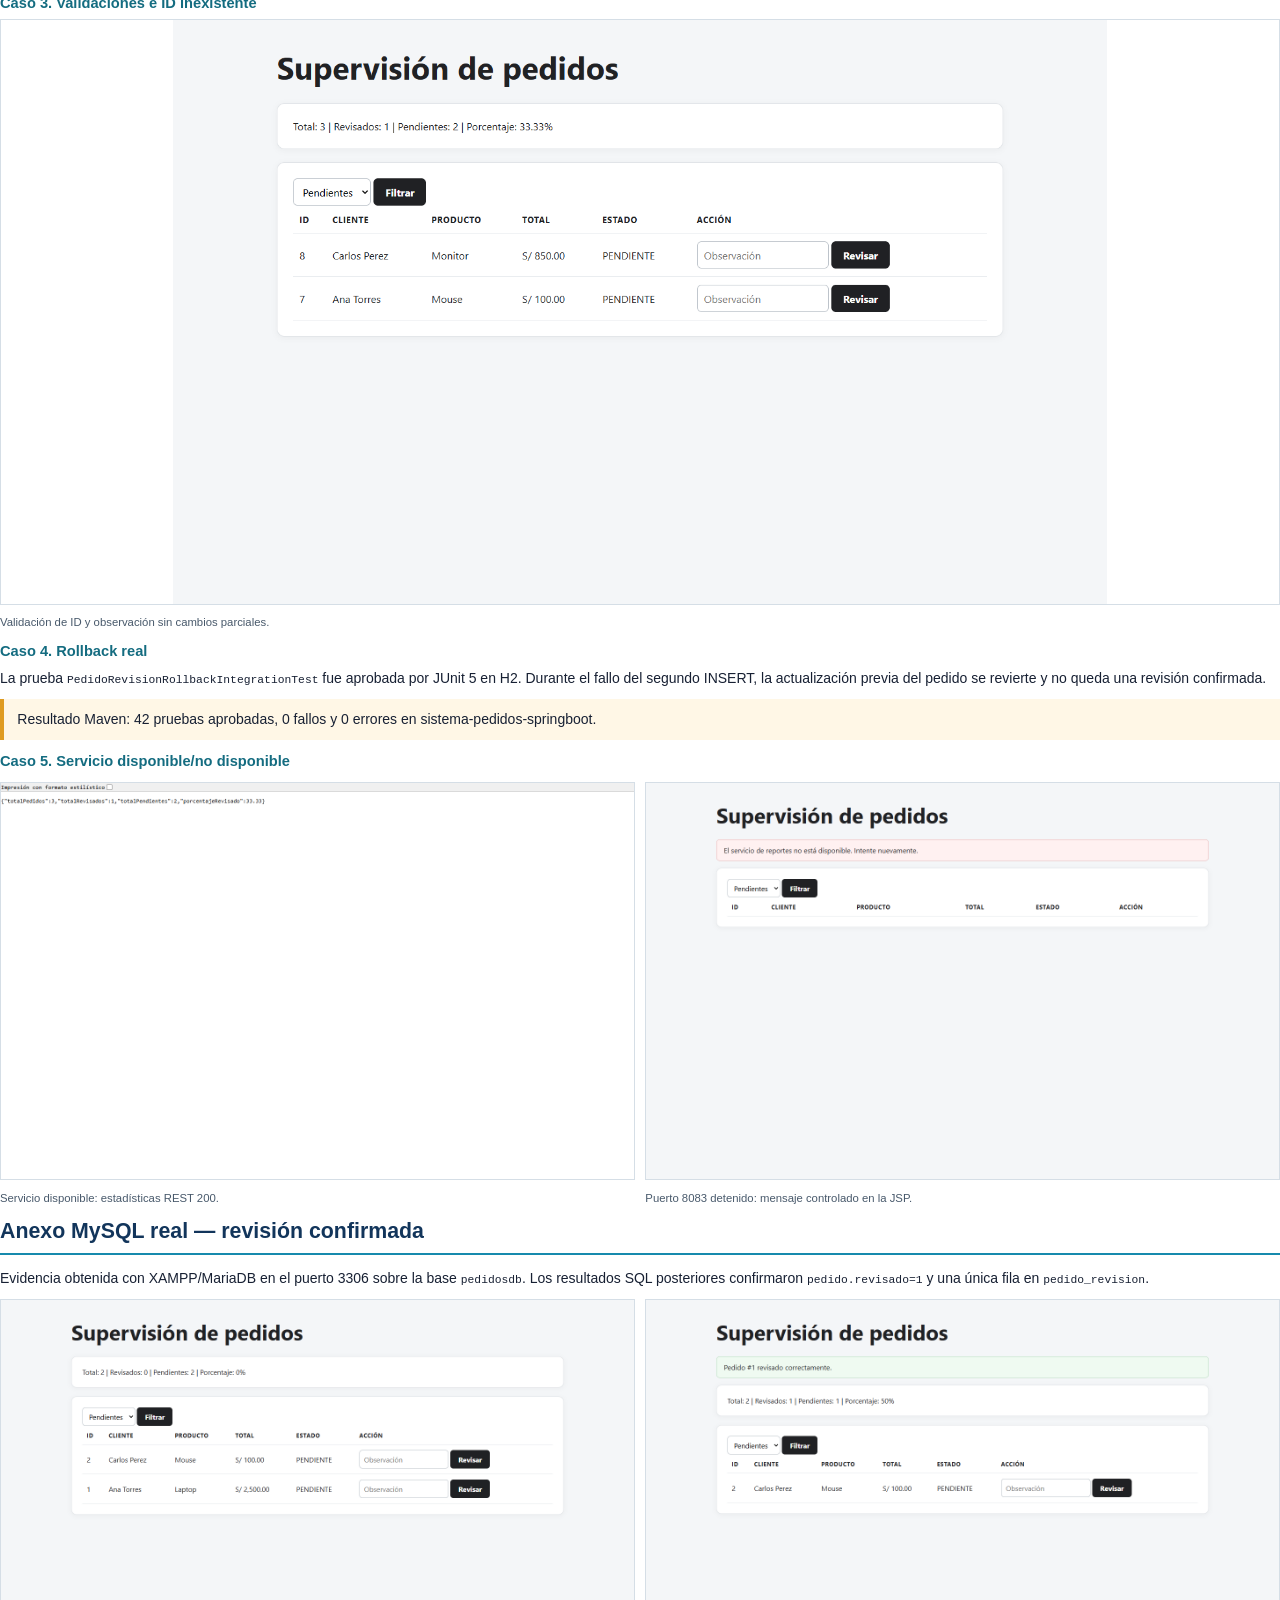
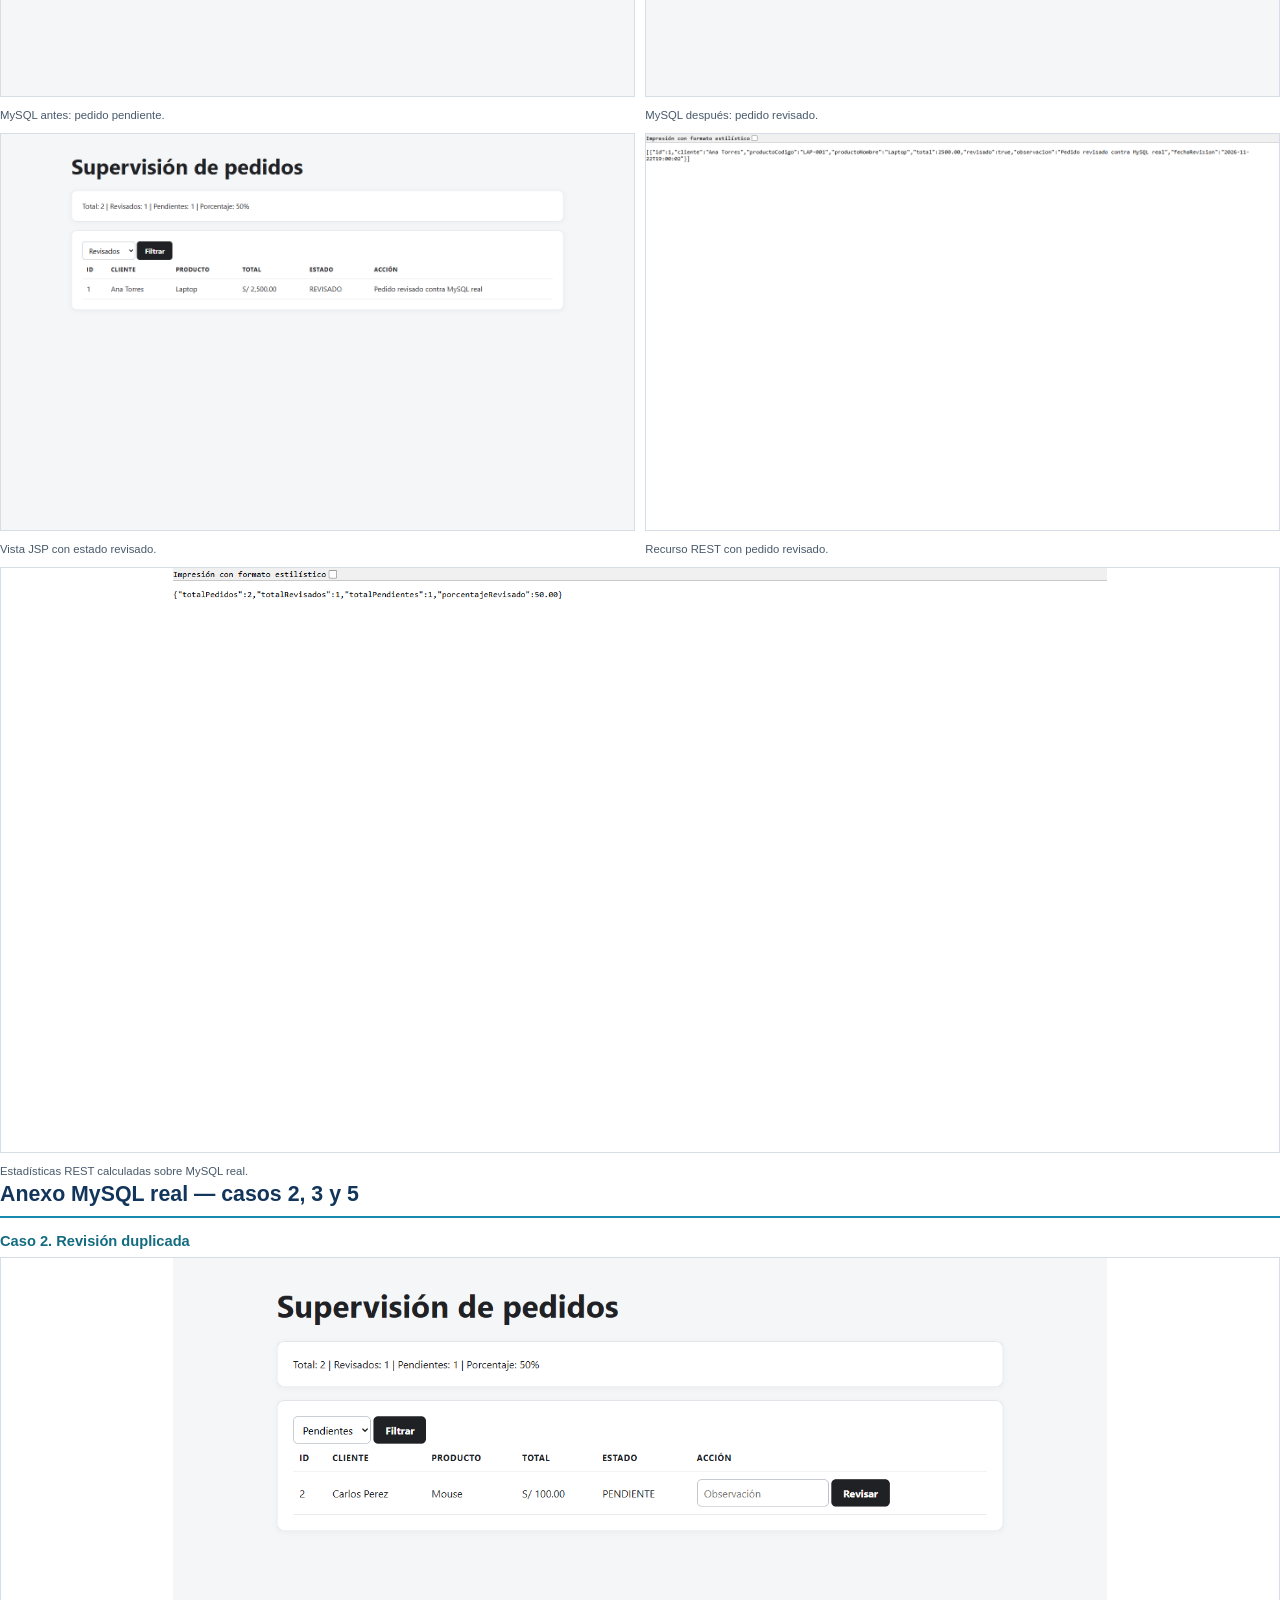
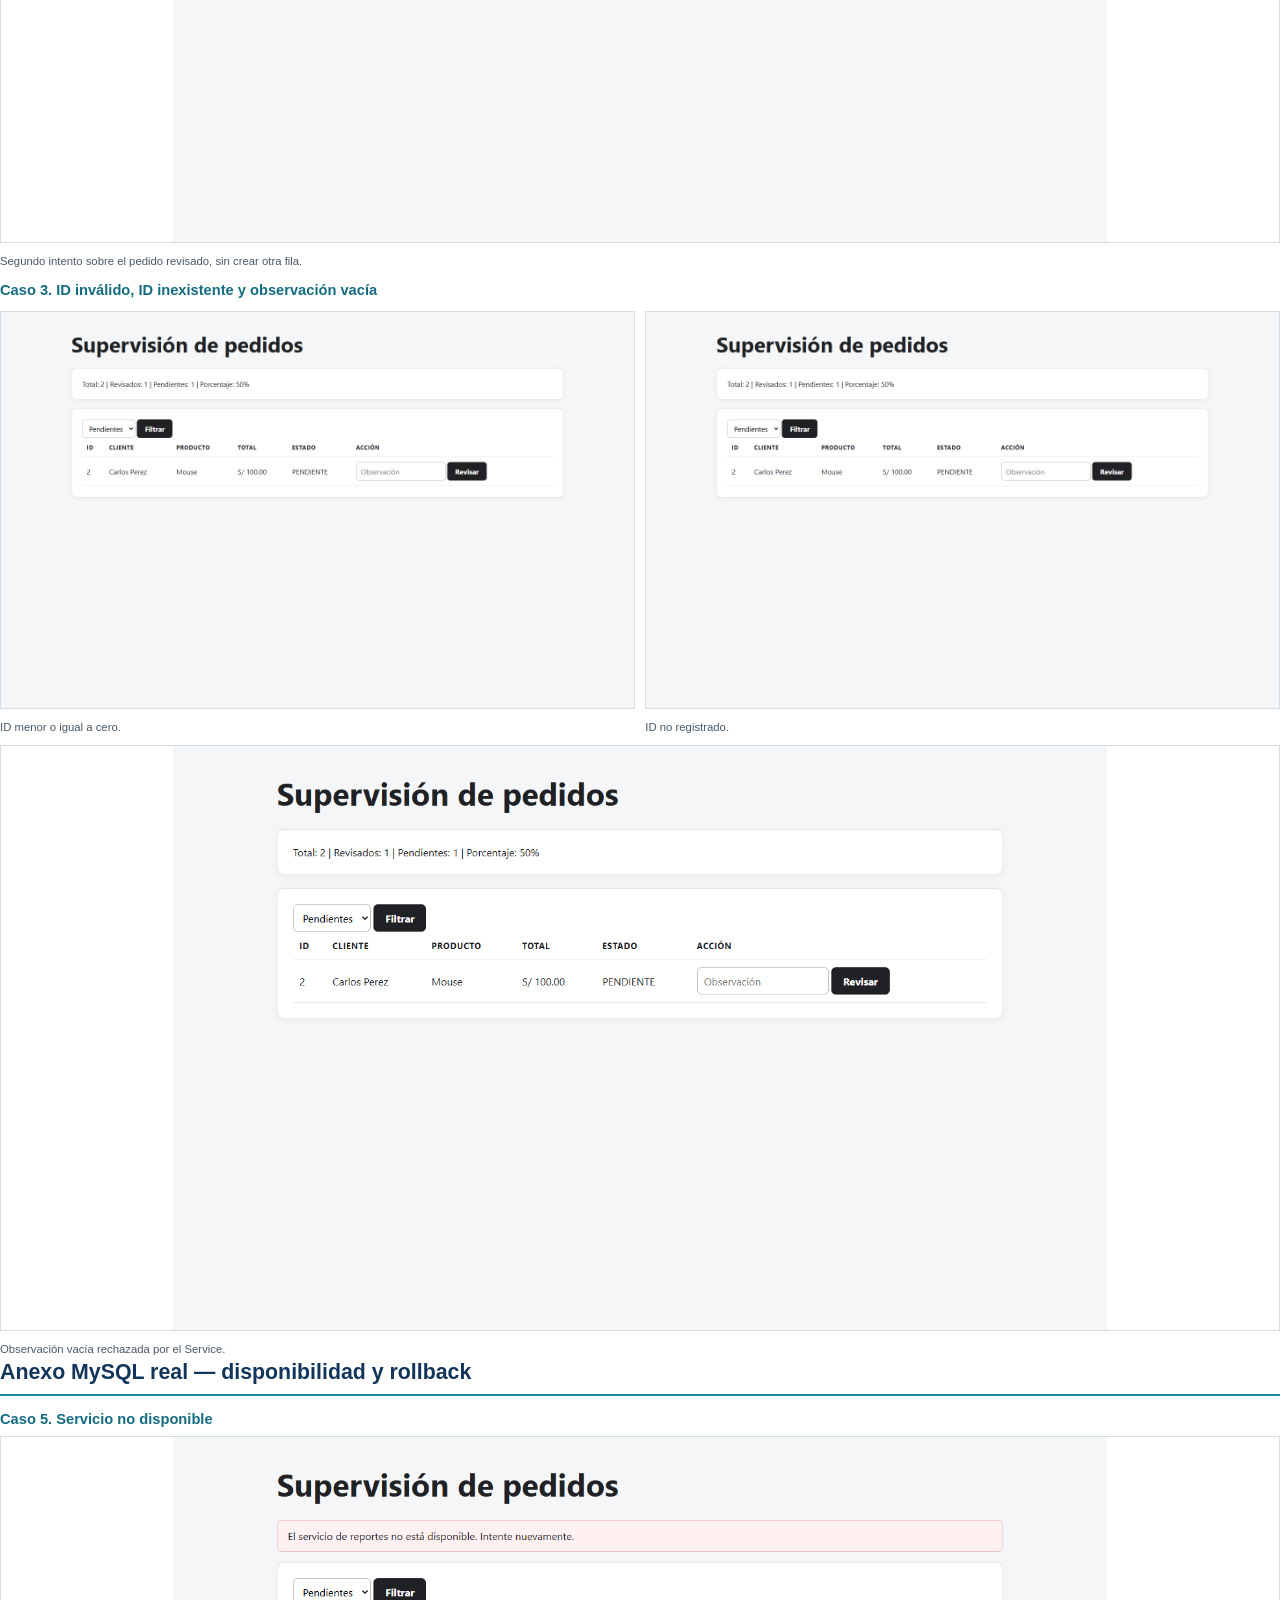
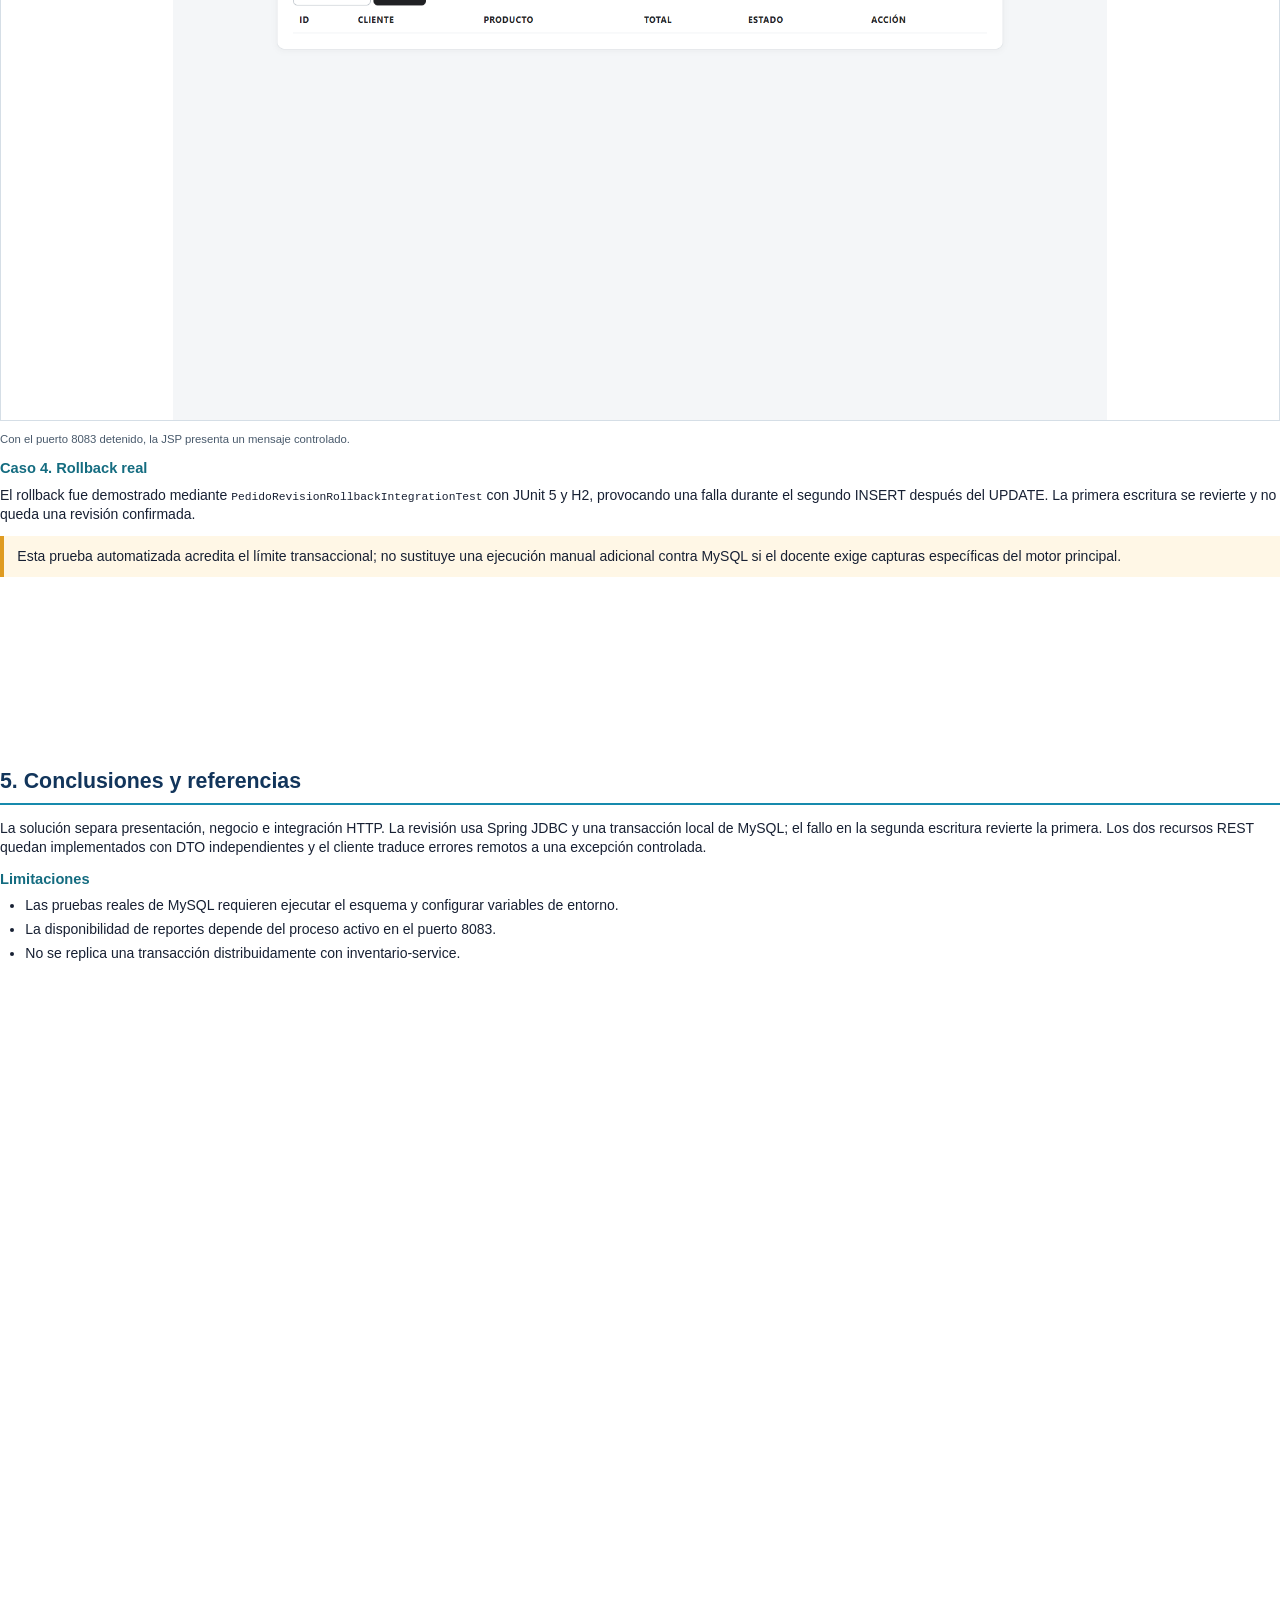
<file: ADVANCED-BUSINESS-APPLICATION-DEVELOPMENT/Sesión 5/sistema-pedidos-springboot/entrega-pa4/Informe_PA4_4622_Valdez_Adrian.html>
<!doctype html>
<html lang="es">
<head>
  <meta charset="utf-8">
  <title>PA4 - Sistema de Pedidos</title>
  <style>
    @page { size: A4; margin: 15mm 17mm; }
    * { box-sizing: border-box; }
    body { font: 10.5pt/1.42 Arial, sans-serif; color: #172033; margin: 0; }
    h1 { font-size: 23pt; color: #12355b; margin: 0 0 12pt; }
    h2 { font-size: 16pt; color: #12355b; border-bottom: 2px solid #168aad; padding-bottom: 5pt; margin: 0 0 10pt; }
    h3 { font-size: 11pt; color: #146c80; margin: 8pt 0 4pt; }
    p { margin: 5pt 0 8pt; }
    ul, ol { margin: 5pt 0 8pt; padding-left: 19pt; }
    li { margin: 3pt 0; }
    table { width: 100%; border-collapse: collapse; margin: 8pt 0; font-size: 8.8pt; }
    th { background: #e8f3f8; color: #12355b; }
    th, td { border: 1px solid #b8c8d6; padding: 5pt; vertical-align: top; }
    .cover { height: 267mm; display: flex; flex-direction: column; justify-content: flex-start; text-align: center; padding-top: 32mm; page-break-after: always; }
    .cover .institution { letter-spacing: 1.5pt; text-transform: uppercase; color: #146c80; font-size: 13pt; }
    .cover h1 { font-size: 27pt; margin: 30pt 0 9pt; }
    .cover .subtitle { font-size: 15pt; color: #3d5268; }
    .cover .meta { margin: 40pt auto 0; text-align: left; width: 78%; font-size: 12pt; line-height: 2; }
    .cover .repo { margin: 20pt auto 0; width: 78%; text-align: left; overflow-wrap: anywhere; }
    .page { min-height: 267mm; page-break-after: always; }
    .page:last-child { page-break-after: auto; }
    .flow { background: #f0f5f8; padding: 8pt; font-family: Consolas, monospace; font-size: 8.5pt; }
    .note { border-left: 4px solid #df9b21; background: #fff7e6; padding: 8pt 10pt; }
    .ok { color: #28713d; font-weight: bold; }
    .pending { color: #9c5c00; font-weight: bold; }
    .evidence-grid { display: grid; grid-template-columns: 1fr 1fr; gap: 8pt; margin: 8pt 0; }
    figure { margin: 0; }
    figure img { width: 100%; max-height: 150mm; object-fit: contain; border: 1px solid #d5dee6; }
    figcaption { font-size: 8.5pt; color: #48596b; margin-top: 3pt; }
    .evidence-full { width: 100%; border: 1px solid #d5dee6; max-height: 155mm; object-fit: contain; }
    code { font-family: Consolas, monospace; font-size: 8.5pt; }
  </style>
</head>
<body>
  <section class="cover">
    <div class="institution">ISIL</div>
    <h1>Informe de desarrollo<br>Proceso de Aprendizaje 4</h1>
    <div class="subtitle">Revisión transaccional y trazabilidad de pedidos</div>
    <div class="meta">
      <div><strong>Curso:</strong> Desarrollo de Aplicaciones Empresariales Avanzado</div>
      <div><strong>NRC:</strong> 4622</div>
      <div><strong>Estudiante:</strong> Adrian Antonio Valdez Lozada</div>
      <div><strong>Docente:</strong> CARLOS AUGUSTO NOLE MACHACA</div>
      <div><strong>Periodo:</strong> 2026-20</div>
    </div>
    <div class="repo">
      <div><strong>Repositorio:</strong> https://github.com/Adri123Vldz/isil-2026-ii</div>
      <div><strong>Rama:</strong> feature/pa4-adrian</div>
      <div><strong>Commit final:</strong> d99f3e5</div>
    </div>
  </section>

  <section class="page">
    <h2>1. Objetivo y alcance</h2>
    <p>La PA4 amplía la solución PA1-PA3 con una operación de revisión. El pedido cambia a revisado y se registra una única evidencia de trazabilidad dentro de una sola transacción local de Spring JDBC.</p>
    <h3>Arquitectura transaccional</h3>
    <div class="flow">
      Navegador → Spring Security → DispatcherServlet → SupervisionPedidoController<br>
      → PedidoRevisionService / @Transactional → PedidoRevisionJdbcRepository → MySQL
    </div>
    <div class="flow">
      SupervisionPedidoController → PedidoReporteClient / RestClient → HTTP<br>
      → pedidos-reportes-service → PedidoReporteService → PedidoReporteJdbcRepository → MySQL
    </div>
    <p><code>inventario-service</code> permanece como dependencia externa para registrar pedidos y producir datos de prueba. No participa dentro del bloque transaccional de revisión.</p>
    <h3>Cambios por capa</h3>
    <table>
      <thead><tr><th>Capa</th><th>Implementación PA4</th></tr></thead>
      <tbody>
        <tr><td>Esquema</td><td><code>pedido.revisado</code>, tabla <code>pedido_revision</code>, llave foránea y restricción única.</td></tr>
        <tr><td>Repository JDBC</td><td>SQL parametrizado para existencia, estado, actualización e INSERT de trazabilidad.</td></tr>
        <tr><td>Service</td><td>Validaciones e <code>@Transactional(rollbackFor = Exception.class)</code> para commit/rollback conjunto.</td></tr>
        <tr><td>MVC</td><td>GET/POST de supervisión, Model, JSP y Post/Redirect/Get.</td></tr>
        <tr><td>Integración HTTP</td><td>Cliente RestClient, DTO independientes y manejo de timeout/conexión/5xx.</td></tr>
      </tbody>
    </table>
  </section>

  <section class="page">
    <h2>2. Recursos REST y seguridad</h2>
    <h3>Nuevos contratos</h3>
    <table>
      <thead><tr><th>Recurso</th><th>Contrato</th></tr></thead>
      <tbody>
        <tr><td>GET /api/v1/pedidos/revisiones?estado=PENDIENTE</td><td>Pedidos pendientes; observación y fecha nulas.</td></tr>
        <tr><td>GET /api/v1/pedidos/revisiones?estado=REVISADO</td><td>Pedidos revisados; incluye observación y fecha de revisión.</td></tr>
        <tr><td>GET /api/v1/pedidos/estadisticas/revisiones</td><td>Total, revisados, pendientes y porcentaje revisado.</td></tr>
      </tbody>
    </table>
    <p>Los estados distintos de <code>PENDIENTE</code> o <code>REVISADO</code> producen HTTP 400 mediante el manejador de errores REST. El cliente web conserva CSRF y autoriza la revisión solo al rol OPERADOR.</p>
    <h3>Vista de supervisión</h3>
    <p>La vista presenta identificador, cliente, producto, total, estado de revisión y acción disponible. Para pedidos pendientes muestra el formulario de observación. Para pedidos revisados presenta la evidencia almacenada.</p>
    <h3>Esquema de persistencia</h3>
    <pre><code>ALTER TABLE pedido
  ADD COLUMN revisado BOOLEAN NOT NULL DEFAULT FALSE;

CREATE TABLE pedido_revision (
  id BIGINT AUTO_INCREMENT PRIMARY KEY,
  pedido_id BIGINT NOT NULL,
  observacion VARCHAR(500) NOT NULL,
  fecha_revision DATETIME NOT NULL,
  FOREIGN KEY (pedido_id) REFERENCES pedido(id),
  UNIQUE (pedido_id)
);</code></pre>
  </section>

  <section class="page">
    <h2>3. Casos prácticos obligatorios</h2>
    <table>
      <thead><tr><th>Caso</th><th>Resultado esperado</th><th>Verificación</th></tr></thead>
      <tbody>
        <tr><td>1. Revisión correcta</td><td>revisado=true y una trazabilidad.</td><td>JSP + MySQL antes/después.</td></tr>
        <tr><td>2. Revisión duplicada</td><td>HTTP 409 o mensaje controlado.</td><td>Sin segunda actualización/INSERT.</td></tr>
        <tr><td>3. ID/observación inválida</td><td>400/404 y sin escritura.</td><td>Validación de entrada y ID.</td></tr>
        <tr><td>4. Rollback real</td><td>Falla el INSERT; UPDATE revierte.</td><td>Prueba JUnit con H2.</td></tr>
        <tr><td>5. Reportes disponibles/caídos</td><td>JSON/JSP o mensaje 503 controlado.</td><td>Detener puerto 8083.</td></tr>
      </tbody>
    </table>
    <div class="note">
      Las capturas manuales de los cinco casos deben guardarse en <code>entrega-pa4/evidencias</code>. El README de evidencias contiene la guía exacta de parámetros y consultas MySQL.
    </div>
  </section>

  <section class="page">
    <h2>4. Pruebas automatizadas y evidencia</h2>
    <h3>Pruebas nuevas</h3>
    <table>
      <thead><tr><th>Prueba</th><th>Tipo</th><th>Resultado</th></tr></thead>
      <tbody>
        <tr><td>PedidoRevisionServiceImplTest</td><td>Commit/JUnit-Mockito</td><td class="ok">Aprobada</td></tr>
        <tr><td>PedidoRevisionRollbackIntegrationTest</td><td>Rollback con H2</td><td class="ok">Aprobada</td></tr>
        <tr><td>PedidoReporteClientIntegrationTest</td><td>Indisponibilidad HTTP</td><td class="ok">Aprobada</td></tr>
        <tr><td>PedidoRevisionApiControllerTest</td><td>Contrato REST</td><td class="ok">Aprobada</td></tr>
      </tbody>
    </table>
    <h3>Ejecución Maven</h3>
    <table>
      <thead><tr><th>Proyecto</th><th>Comando</th><th>Resultado registrado</th></tr></thead>
      <tbody>
        <tr><td>sistema-pedidos-springboot</td><td><code>.\mvnw.cmd test</code></td><td>42 pruebas, 0 fallos, 0 errores.</td></tr>
        <tr><td>pedidos-reportes-service</td><td><code>.\mvnw.cmd test</code></td><td>3 pruebas, 0 fallos, 0 errores.</td></tr>
      </tbody>
    </table>
    <h3>Estado de evidencias PA4</h3>
    <ul>
      <li class="ok">Capturas de revisión, duplicado, validaciones y indisponibilidad con H2 adjuntas.</li>
      <li class="ok">Registros <code>.log</code> de ambos comandos Maven finales adjuntos en <code>entrega-pa4/evidencias/automatizadas</code>.</li>
      <li class="pending">Capturas MySQL reales pendientes si el motor y la base principal no están disponibles.</li>
    </ul>
  </section>

  <section class="page">
    <h2>Anexo visual — evidencia disponible</h2>
    <p>Las siguientes imágenes son evidencias reales recopiladas durante PA3 y demuestran la continuidad funcional sobre la que se construye PA4. No sustituyen las capturas manuales pendientes de revisión y MySQL.</p>
    <figure>
      <img class="evidence-full" src="../entrega-pa3/evidencias/demostracion-h2/resumen-general.png" alt="Resumen general PA3">
      <figcaption>Figura A1. Resumen general de la aplicación demostrada durante PA3.</figcaption>
    </figure>
    <div class="evidence-grid">
      <figure>
        <img src="../entrega-pa3/evidencias/demostracion-h2/busqueda-cliente-monto.png" alt="Búsqueda PA3">
        <figcaption>Figura A2. Evidencia de búsqueda por cliente y monto.</figcaption>
      </figure>
      <figure>
        <img src="../entrega-pa3/evidencias/demostracion-h2/clientes-frecuentes.png" alt="Clientes frecuentes PA3">
        <figcaption>Figura A3. Evidencia de clientes frecuentes y métricas.</figcaption>
      </figure>
    </div>
  </section>

  <section class="page">
    <h2>Anexo PA4 — casos 1 y 2</h2>
    <p>Las capturas fueron obtenidas con el perfil H2 demostrativo compartido por sistema-pedidos y pedidos-reportes-service. Se indican como evidencia alternativa reproducible, no como ejecución MySQL.</p>
    <h3>Caso 1. Revisión correcta</h3>
    <div class="evidence-grid">
      <figure><img src="evidencias/casos/caso1_revision_antes.png" alt="Antes de revisar"><figcaption>Antes: pedido pendiente y estadísticas sin revisados.</figcaption></figure>
      <figure><img src="evidencias/casos/caso1_revision_despues.png" alt="Después de revisar"><figcaption>Después: revisado=true y mensaje de confirmación.</figcaption></figure>
    </div>
    <div class="evidence-grid">
      <figure><img src="evidencias/casos/caso1_pedido_revisado_jsp.png" alt="JSP revisado"><figcaption>JSP con filtro REVISADO.</figcaption></figure>
      <figure><img src="evidencias/casos/caso1_estadisticas_rest.png" alt="Estadísticas REST"><figcaption>Endpoint de estadísticas actualizado.</figcaption></figure>
    </div>
    <h3>Caso 2. Revisión duplicada</h3>
    <figure><img class="evidence-full" src="evidencias/casos/caso2_revision_duplicada.png" alt="Duplicado"><figcaption>Segundo intento rechazado sin crear otra trazabilidad.</figcaption></figure>
  </section>

  <section class="page">
    <h2>Anexo PA4 — casos 3, 4 y 5</h2>
    <h3>Caso 3. Validaciones e ID inexistente</h3>
    <figure><img class="evidence-full" src="evidencias/casos/caso3_validaciones.png" alt="Validaciones"><figcaption>Validación de ID y observación sin cambios parciales.</figcaption></figure>
    <h3>Caso 4. Rollback real</h3>
    <p>La prueba <code>PedidoRevisionRollbackIntegrationTest</code> fue aprobada por JUnit 5 en H2. Durante el fallo del segundo INSERT, la actualización previa del pedido se revierte y no queda una revisión confirmada.</p>
    <div class="note">Resultado Maven: 42 pruebas aprobadas, 0 fallos y 0 errores en sistema-pedidos-springboot.</div>
    <h3>Caso 5. Servicio disponible/no disponible</h3>
    <div class="evidence-grid">
      <figure><img src="evidencias/casos/caso1_estadisticas_rest.png" alt="Reportes disponibles"><figcaption>Servicio disponible: estadísticas REST 200.</figcaption></figure>
      <figure><img src="evidencias/casos/caso5_servicio_no_disponible.png" alt="Reportes no disponibles"><figcaption>Puerto 8083 detenido: mensaje controlado en la JSP.</figcaption></figure>
    </div>
  </section>

  <section class="page">
    <h2>Anexo MySQL real — revisión confirmada</h2>
    <p>Evidencia obtenida con XAMPP/MariaDB en el puerto 3306 sobre la base <code>pedidosdb</code>. Los resultados SQL posteriores confirmaron <code>pedido.revisado=1</code> y una única fila en <code>pedido_revision</code>.</p>
    <div class="evidence-grid">
      <figure><img src="evidencias/mysql/mysql_caso1_antes.png" alt="MySQL antes"><figcaption>MySQL antes: pedido pendiente.</figcaption></figure>
      <figure><img src="evidencias/mysql/mysql_caso1_despues.png" alt="MySQL después"><figcaption>MySQL después: pedido revisado.</figcaption></figure>
    </div>
    <div class="evidence-grid">
      <figure><img src="evidencias/mysql/mysql_caso1_revisado_jsp.png" alt="JSP revisado MySQL"><figcaption>Vista JSP con estado revisado.</figcaption></figure>
      <figure><img src="evidencias/mysql/mysql_caso1_revisado_rest.png" alt="REST revisado MySQL"><figcaption>Recurso REST con pedido revisado.</figcaption></figure>
    </div>
    <figure><img class="evidence-full" src="evidencias/mysql/mysql_caso1_estadisticas_rest.png" alt="Estadísticas MySQL"><figcaption>Estadísticas REST calculadas sobre MySQL real.</figcaption></figure>
  </section>

  <section class="page">
    <h2>Anexo MySQL real — casos 2, 3 y 5</h2>
    <h3>Caso 2. Revisión duplicada</h3>
    <figure><img class="evidence-full" src="evidencias/mysql/mysql_caso2_duplicado.png" alt="Duplicado MySQL"><figcaption>Segundo intento sobre el pedido revisado, sin crear otra fila.</figcaption></figure>
    <h3>Caso 3. ID inválido, ID inexistente y observación vacía</h3>
    <div class="evidence-grid">
      <figure><img src="evidencias/mysql/mysql_caso3_id_invalido.png" alt="ID inválido"><figcaption>ID menor o igual a cero.</figcaption></figure>
      <figure><img src="evidencias/mysql/mysql_caso3_id_inexistente.png" alt="ID inexistente"><figcaption>ID no registrado.</figcaption></figure>
    </div>
    <figure><img class="evidence-full" src="evidencias/mysql/mysql_caso3_observacion_vacia.png" alt="Observación vacía"><figcaption>Observación vacía rechazada por el Service.</figcaption></figure>
  </section>

  <section class="page">
    <h2>Anexo MySQL real — disponibilidad y rollback</h2>
    <h3>Caso 5. Servicio no disponible</h3>
    <figure><img class="evidence-full" src="evidencias/mysql/mysql_caso5_no_disponible.png" alt="Servicio no disponible"><figcaption>Con el puerto 8083 detenido, la JSP presenta un mensaje controlado.</figcaption></figure>
    <h3>Caso 4. Rollback real</h3>
    <p>El rollback fue demostrado mediante <code>PedidoRevisionRollbackIntegrationTest</code> con JUnit 5 y H2, provocando una falla durante el segundo INSERT después del UPDATE. La primera escritura se revierte y no queda una revisión confirmada.</p>
    <div class="note">Esta prueba automatizada acredita el límite transaccional; no sustituye una ejecución manual adicional contra MySQL si el docente exige capturas específicas del motor principal.</div>
  </section>

  <section class="page">
    <h2>5. Conclusiones y referencias</h2>
    <p>La solución separa presentación, negocio e integración HTTP. La revisión usa Spring JDBC y una transacción local de MySQL; el fallo en la segunda escritura revierte la primera. Los dos recursos REST quedan implementados con DTO independientes y el cliente traduce errores remotos a una excepción controlada.</p>
    <h3>Limitaciones</h3>
    <ul>
      <li>Las pruebas reales de MySQL requieren ejecutar el esquema y configurar variables de entorno.</li>
      <li>La disponibilidad de reportes depende del proceso activo en el puerto 8083.</li>
      <li>No se replica una transacción distribuidamente con inventario-service.</li>
    </ul>
  </section>
</body>
</html>
</file>
